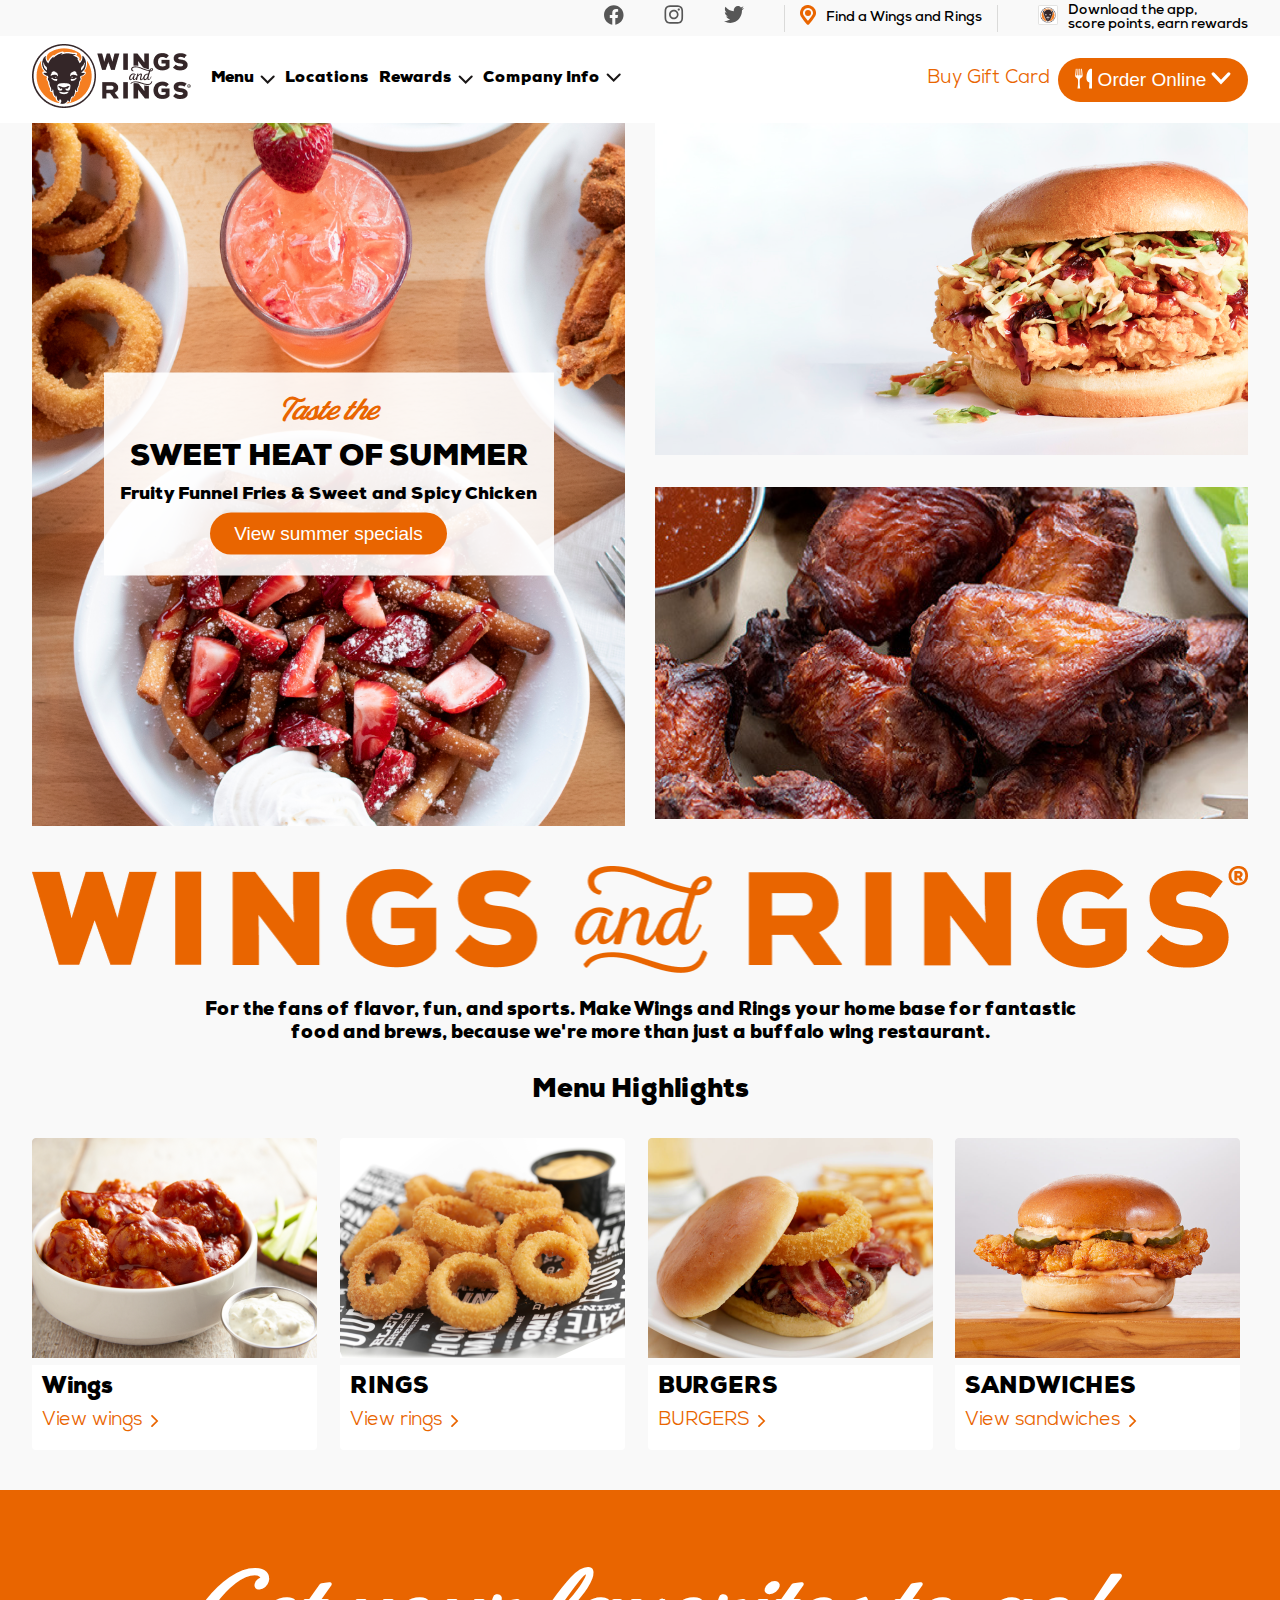
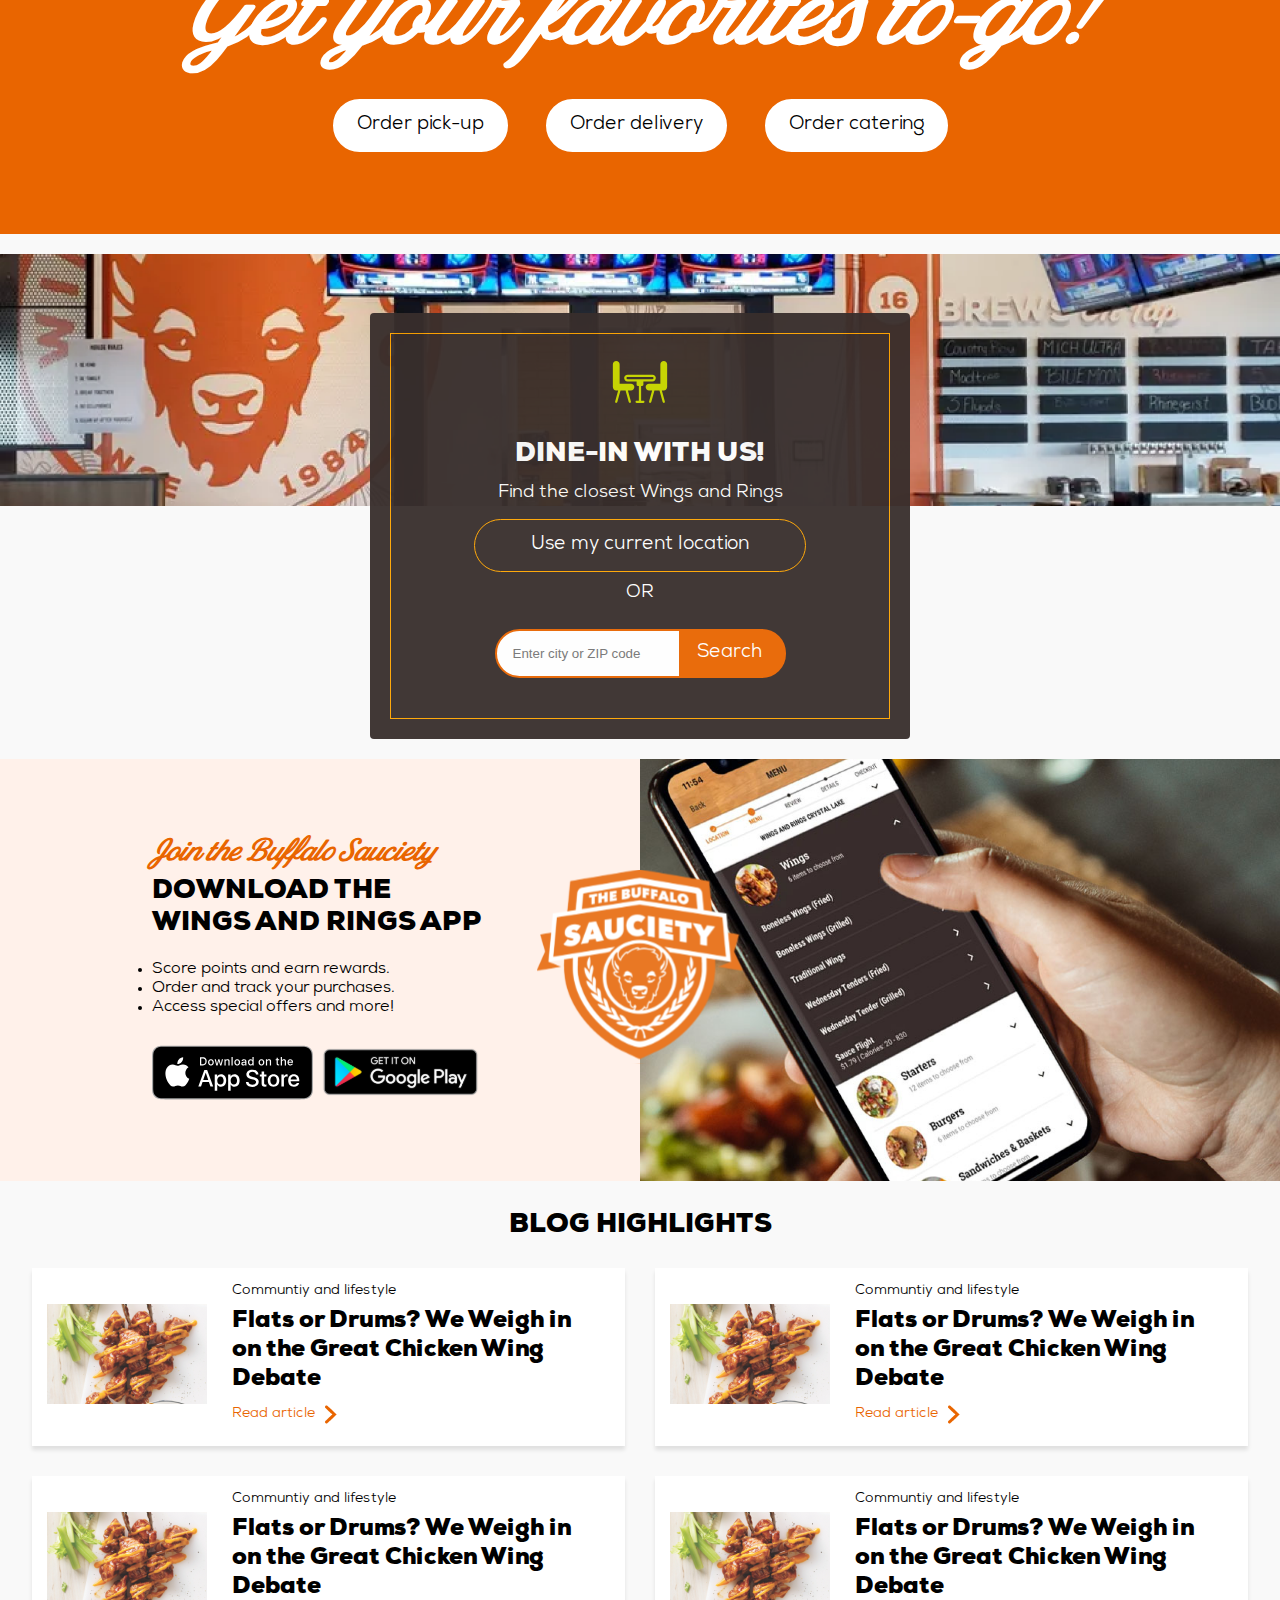
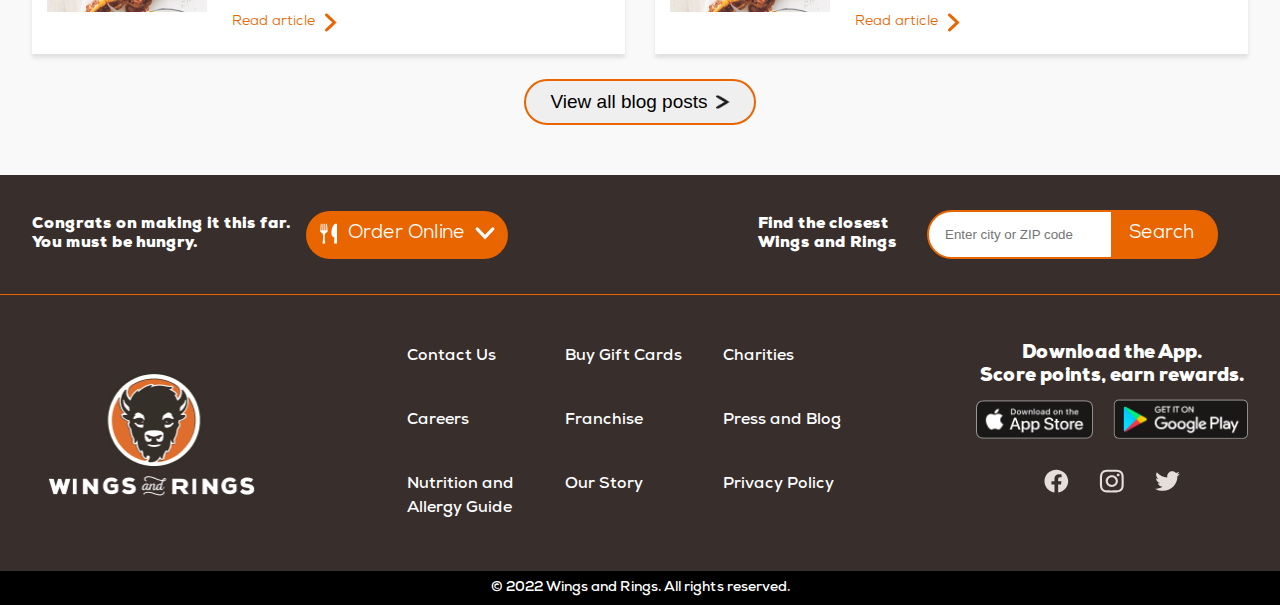
<file: index.html>
<!DOCTYPE html>
<html lang="en">
  <head>
    <meta charset="UTF-8" />
    <meta http-equiv="X-UA-Compatible" content="IE=edge" />
    <meta name="viewport" content="width=device-width, initial-scale=1.0" />

    <link rel="stylesheet" href="css/style.css" />
    <title>Wings and rings</title>
  </head>
  <body>
    <!-- ================section 1 start============== -->
    <section class="section-1">
      <!-- ================mini navbar start================= -->
      <header class="section-1-mini-bar">
        <div class="container">
          <div class="mini-navbar">
            <div class="social-icons">
              <img src="imgs/fb-icon.svg" alt="#" />
            </div>
            <div class="social-icons">
              <img src="imgs/insta-icon.svg" alt="" />
            </div>
            <div class="social-icons">
              <img src="imgs/twitetr-icon.svg" alt="" />
            </div>
            <div class="navbar-mini-location">
              <div class="location-icon">
                <img src="imgs/location-icon.svg" alt="" />
              </div>
              <p>Find a Wings and Rings</p>
            </div>
            <div class="mini-logo">
              <div class="app-logo">
                <img src="imgs/App-logo.png" alt="" />
              </div>
              <p>
                Download the app,<br />

                <span> score points, earn rewards</span>
              </p>
            </div>
            <h2>Buy Gift Card</h2>
          </div>
          <!-- ===============mini navbar end ====================== -->
        </div>
      </header>
      <!-- ========================main navbr start========== -->
      <nav class="main-navbar">
        <div class="container">
          <div class="main-navbar-inner">
            <img src="imgs/Menu.png" alt="" class="menu-bars" />
            <div class="main-navbar-left">
              <div class="main-logo">
                <img src="imgs/Logo.png" alt="" />
              </div>
              <div class="menu-items">
                <div class="downarrow-items">
                  <p>Menu</p>
                  <img src="imgs/downarrow.svg" alt="" />
                </div>
                <p>Locations</p>
                <div class="downarrow-items">
                  <p>Rewards</p>
                  <img src="imgs/downarrow.svg" alt="" />
                </div>
                <div class="downarrow-items">
                  <p>Company Info</p>
                  <div class="downarrow">
                    <img src="imgs/downarrow.svg" alt="" />
                  </div>
                </div>
              </div>
            </div>
            <div class="main-navbar-right">
              <p>Buy Gift Card</p>
              <button>
                <div class="fork-knife">
                  <img src="imgs/forkandknife.svg" alt="#" />
                </div>
                <h5>Order Online</h5>
                <div class="whitedropdown">
                  <img src="imgs/whitedropdown.svg" alt="" />
                </div>
              </button>
            </div>
          </div>
        </div>
      </nav>
      <!-- =========================main navbar end======================== -->

      <!-- ========================================hero section start========================================= -->
      <section class="hero-section">
        <div class="container">
          <div class="hero-section grid grid-cols-2">
            <div class="hero-1">
              <img class="main-img" src="imgs/hero1-homepage.png" alt="" />
              <div class="summer-special-box">
                <p>Taste the</p>
                <h2>SWEET HEAT OF SUMMER</h2>
                <h4>Fruity Funnel Fries & Sweet and Spicy Chicken</h4>
                <button>View summer specials</button>
              </div>
            </div>
            <div class="right-hero-sec">
              <div class="hero-2-homepage">
                <img src="imgs/hero2-homepage.png" alt="" />
              </div>

              <div class="hero2-homepage">
                <img src="imgs/hero3-homepage.png" alt="" />
              </div>
            </div>
          </div>
        </div>
      </section>

      <!-- ==============================hero section end============================================== -->
      <!-- ======================sec 3 (menu hightlights ) starts========================================================== -->
      <div class="menu-highight-outer-section">
        <div class="container">
          <div class="menu-highlight-inner">
            <div class="big-text">
              <img src="imgs/wingsandrings.png" alt="" />
            </div>
            <h5>
              For the fans of flavor, fun, and sports. Make Wings and Rings your
              home base for fantastic food and brews, because we're more than
              just a buffalo wing restaurant.
            </h5>
            <h3>Menu Highlights</h3>

            <!-- ==========cards start================= -->
            <div class="cards-parent grid grid-cols-4">
              <div class="card">
                <img src="imgs/brgrs-menu.png" alt="" />
                <div class="view-menu">
                  <h3>Wings</h3>
                  <div class="view-menu-list">
                    <p>View wings</p>
                    <img src="imgs/rightarrow.svg" alt="" />
                  </div>
                </div>
              </div>
              <div class="card">
                <img src="imgs/rings-card-desktop.png" alt="" />
                <div class="view-menu">
                  <h3>RINGS</h3>
                  <div class="view-menu-list">
                    <p>View rings</p>
                    <img src="imgs/rightarrow.svg" alt="" />
                  </div>
                </div>
              </div>
              <div class="card">
                <img src="imgs/burgers-card-desktop.png" alt="" />
                <div class="view-menu">
                  <h3>BURGERS</h3>
                  <div class="view-menu-list">
                    <p>BURGERS</p>
                    <img src="imgs/rightarrow.svg" alt="" />
                  </div>
                </div>
              </div>
              <div class="card">
                <img src="imgs/sandwiches-card-desktop.png" alt="" />
                <div class="view-menu">
                  <h3>SANDWICHES</h3>
                  <div class="view-menu-list">
                    <p>View sandwiches</p>
                    <img src="imgs/rightarrow.svg" alt="" />
                  </div>
                </div>
              </div>
            </div>
            <!-- ============================cards ends=================== -->
          </div>
        </div>
      </div>
      <!-- ============================================= sec 3 ends ===================================================== -->
      <!-- =================================sec 4 (orange background ) starts================================ -->
      <div class="orng-bg">
        <div class="container">
          <div class="section-4-inner">
            <h4>Get your favorites to-go!</h4>
            <div class="btns">
              <button>Order pick-up</button>
              <button>Order delivery</button>
              <button>Order catering</button>
            </div>
          </div>
        </div>
      </div>

      <!-- =================================sec 4 (orange background ) ends================================ -->
      <!-- ========================section 5 interior design start============================== -->
      <div class="rstrnt-interior">
        <img
          class="interior-main-img"
          src="imgs/restaurant-interior-homepage.png"
          alt=""
        />
        <div class="interior-front">
          <div class="interior-front-inner-parent">
            <img src="imgs/dinechairs.svg" alt="" />
            <h4>DINE-IN WITH US!</h4>
            <p>Find the closest Wings and Rings</p>
            <button>Use my current location</button>
            <p>OR</p>
            <div class="search-input">
              <input type="text" placeholder="Enter city or ZIP code" />
              <h2>Search</h2>
            </div>
          </div>
        </div>
      </div>

      <!-- ========================section 5 interior design end============================== -->

      <!-- ======================download app  start====================== -->
      <div class="dowmload-app grid grid-cols-2">
        <div class="download-section-container">
          <div class="download-section">
            <h3>Join the Buffalo Sauciety</h3>
            <h1>
              Download the<br />
              Wings and rings App
            </h1>
            <ul>
              <li>Score points <span> and </span>earn rewards.</li>
              <li><span> Order and track your purchases. </span></li>
              <li>Access special offers <span> and more!</span></li>
            </ul>
            <div class="playstore-icons">
              <img src="imgs/appstore.svg" alt="" />
              <img src="imgs/playstore.svg" alt="" />
            </div>
          </div>
        </div>

        <div class="download-cell-img">
          <img src="imgs/downloadapp-homepage-d-1920.png" alt="" />
        </div>
        <div class="badge">
          <img src="imgs/sauciety-badge.svg" alt="" />
        </div>
      </div>
      <!-- =========================download app ends ======================= -->

      <!-- /* ====================blog highlights start======================== */ -->
      <div class="blog-highlights">
        <div class="container">
          <div class="blog-highlights-inner">
            <h2>BLOG HIGHLIGHTS</h2>
            <div class="grid grid-cols-2 blog-section">
              <div class="community-lifestyle">
                <div class="blog-img">
                  <img src="imgs/blogsec.png" alt="" />
                </div>
                <div class="article">
                  <p>Communtiy and lifestyle</p>
                  <h5>
                    Flats or Drums? We Weigh in <br />
                    on the Great Chicken Wing <br />
                    Debate
                  </h5>
                  <div class="read-article">
                    <p>Read article</p>
                    <div class="orange-arrow">
                      <img src="imgs/orngerightarrow.png" alt="" />
                    </div>
                  </div>
                </div>
              </div>
              <div class="community-lifestyle">
                <div class="blog-img">
                  <img src="imgs/blogsec.png" alt="" />
                </div>
                <div class="article">
                  <p>Communtiy and lifestyle</p>
                  <h5>
                    Flats or Drums? We Weigh in <br />
                    on the Great Chicken Wing <br />
                    Debate
                  </h5>
                  <div class="read-article">
                    <p>Read article</p>
                    <div class="orange-arrow">
                      <img src="imgs/orngerightarrow.png" alt="" />
                    </div>
                  </div>
                </div>
              </div>
              <div class="community-lifestyle">
                <div class="blog-img">
                  <img src="imgs/blogsec.png" alt="" />
                </div>
                <div class="article">
                  <p>Communtiy and lifestyle</p>
                  <h5>
                    Flats or Drums? We Weigh in <br />
                    on the Great Chicken Wing <br />
                    Debate
                  </h5>
                  <div class="read-article">
                    <p>Read article</p>
                    <div class="orange-arrow">
                      <img src="imgs/orngerightarrow.png" alt="" />
                    </div>
                  </div>
                </div>
              </div>
              <div class="community-lifestyle">
                <div class="blog-img">
                  <img src="imgs/blogsec.png" alt="" />
                </div>
                <div class="article">
                  <p>Communtiy and lifestyle</p>
                  <h5>
                    Flats or Drums? We Weigh in <br />
                    on the Great Chicken Wing <br />
                    Debate
                  </h5>
                  <div class="read-article">
                    <p>Read article</p>
                    <div class="orange-arrow">
                      <img src="imgs/orngerightarrow.png" alt="" />
                    </div>
                  </div>
                </div>
              </div>
            </div>
            <button>
              <p>View all blog posts</p>
              <img src="imgs/blackrightarrow.png" alt="" />
            </button>
          </div>
        </div>
      </div>

      <!-- /* ====================blog highlights ends======================= */ -->

      <!-- =============================fooooter start========================= -->
      <footer class="footer">
        <div class="top-footer">
          <div class="container">
            <div class="inner-top-footer grid grid-cols-2">
              <div class="footer-left-sec">
                <h4>
                  Congrats on making it this far. <br />
                  You must be hungry.
                </h4>
                <button>
                  <div class="fork-knife">
                    <img src="imgs/forkandknife.svg" alt="#" />
                  </div>
                  <h5>Order Online</h5>
                  <div class="whitedropdown">
                    <img src="imgs/whitedropdown.svg" alt="" />
                  </div>
                </button>
              </div>
              <div class="footer-right-sec">
                <h2>
                  Find the closest <br />
                  Wings and Rings
                </h2>
                <div class="search-input">
                  <input type="text" placeholder="Enter city or ZIP code" />
                  <h2>Search</h2>
                </div>
              </div>
            </div>
          </div>
        </div>
        <div class="container">
          <div class="bottom-footer">
            <img src="imgs/footerlogo.png" alt="" class="logo" />
            <div class="about-section grid grid-cols-3">
              <p>Contact Us</p>
              <p>Buy Gift Cards</p>
              <p>Charities</p>
              <p>Careers</p>
              <p>Franchise</p>
              <p>Press and Blog</p>
              <p>
                Nutrition and <br />
                Allergy Guide
              </p>
              <p>Our Story</p>
              <p>Privacy Policy</p>
            </div>
            <div class="download-app">
              <h3>
                Download the App. <br />
                Score points, earn rewards.
              </h3>
              <div class="download-store">
                <img class="app-store" src="imgs/footerappstore.png" alt="" />
                <img class="play-store" src="imgs/footerplaystore.png" alt="" />
              </div>
              <div class="social-icons">
                <img src="imgs/footerfb.svg" alt="" />
                <img src="imgs/footerinsta.svg" alt="" />
                <img src="imgs/footertwitter.svg" alt="" />
              </div>
            </div>
          </div>
        </div>
      </footer>
      <!-- =========================foooooter ends -===================================== -->
      <div class="mini-footer">
        <p>© 2022 Wings and Rings. All rights reserved.</p>
      </div>
    </section>
  </body>
</html>
</file>
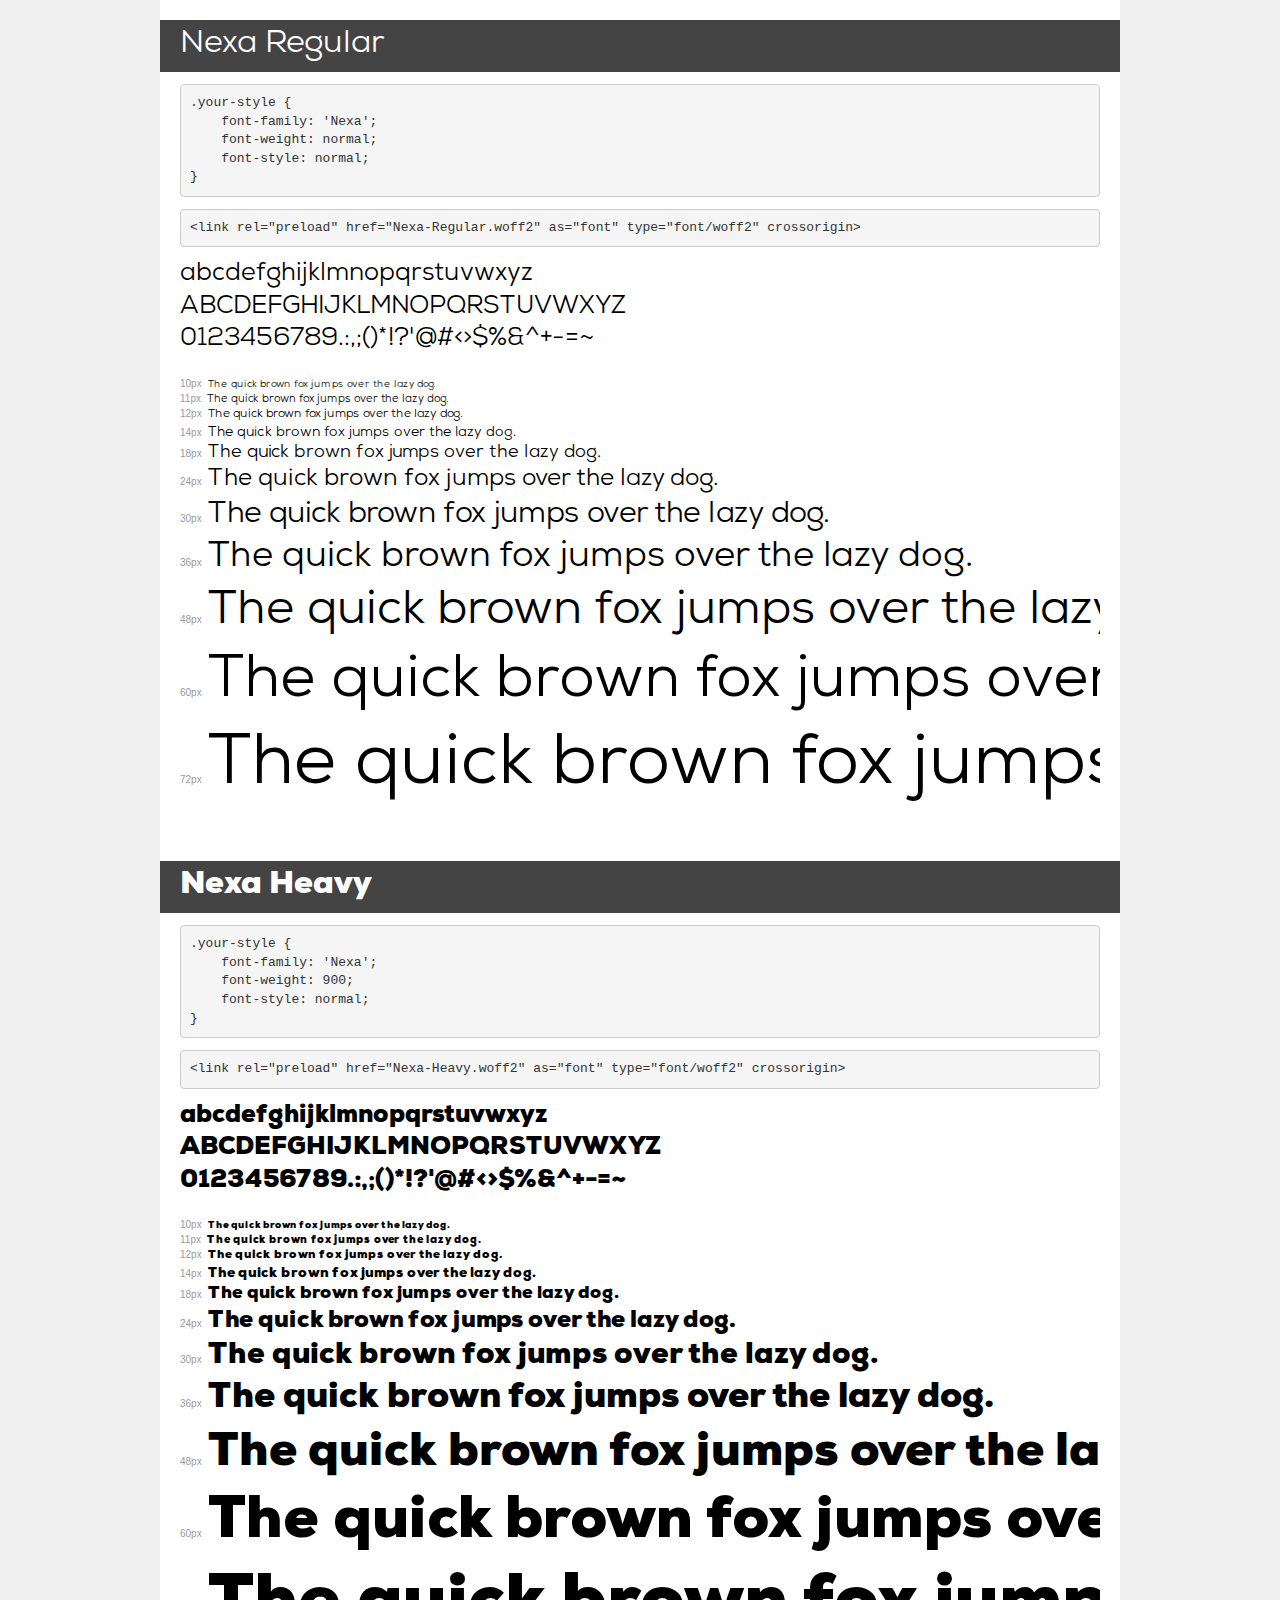
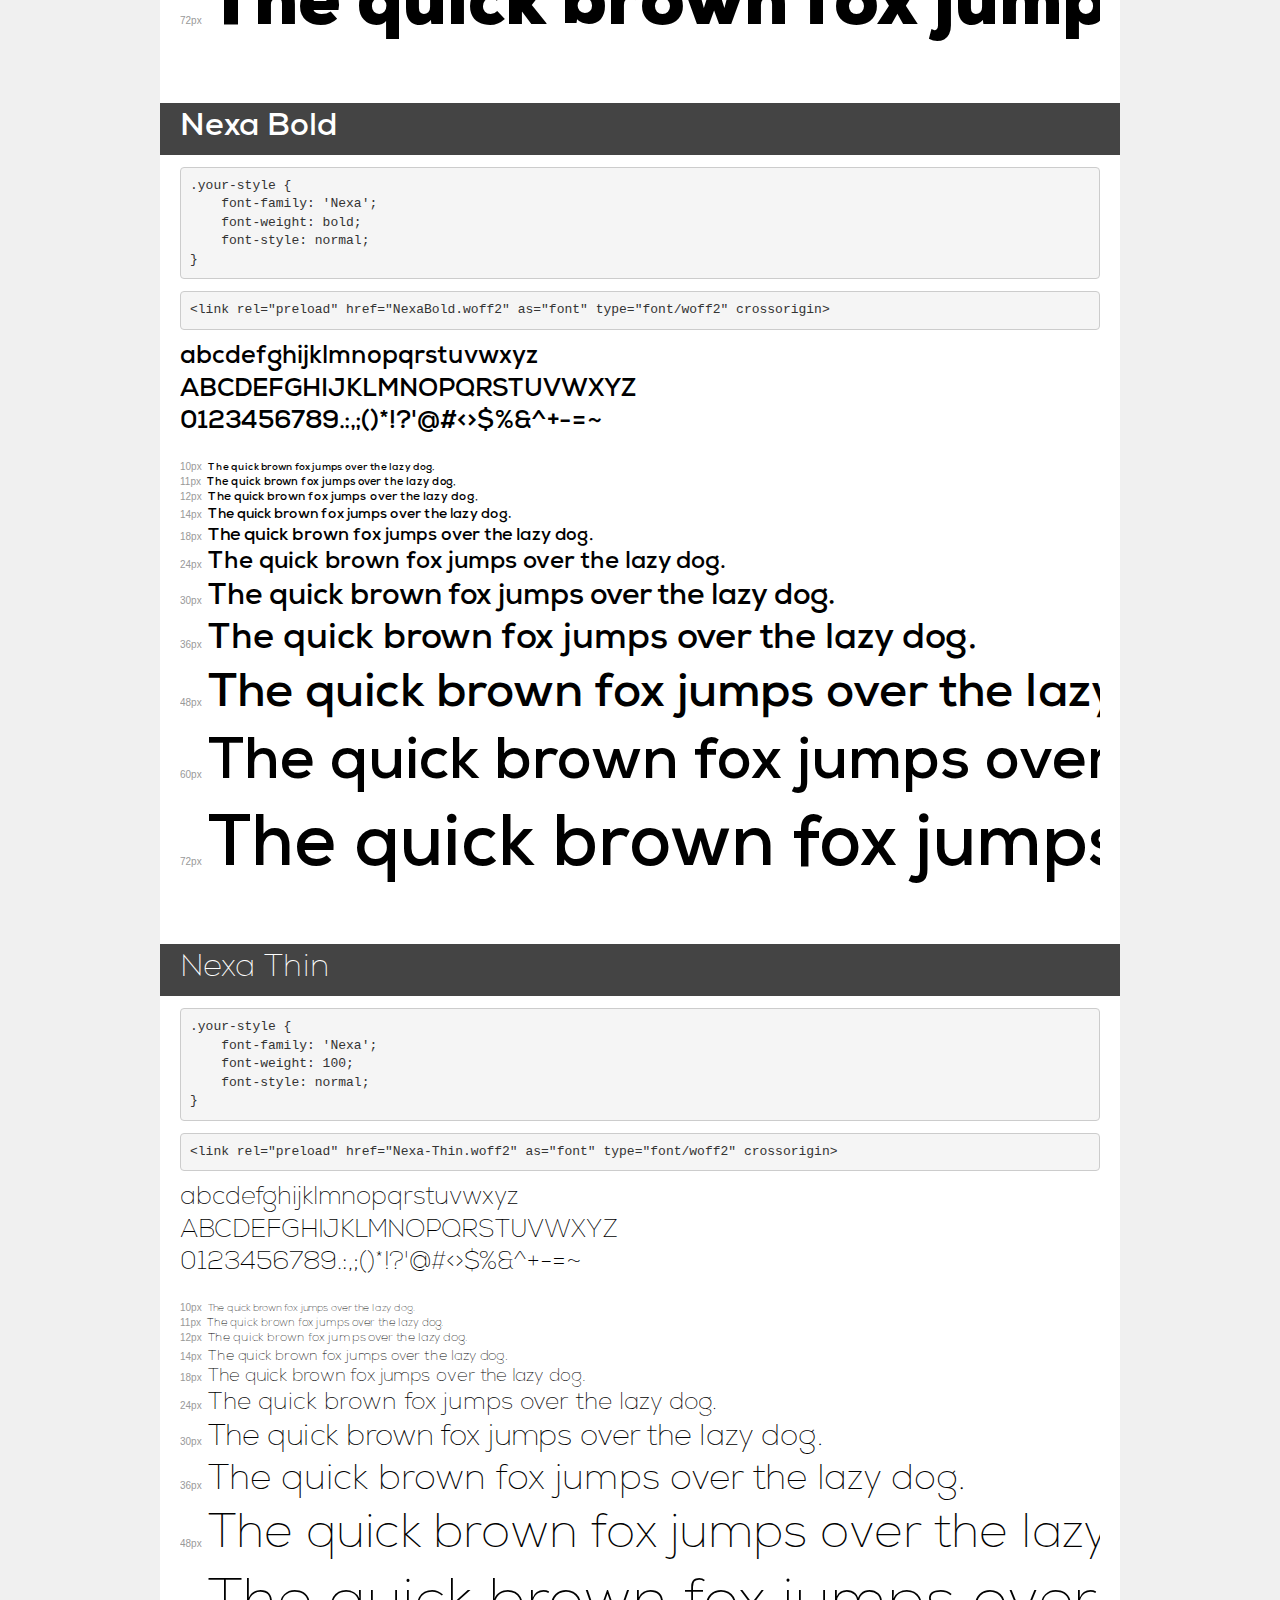
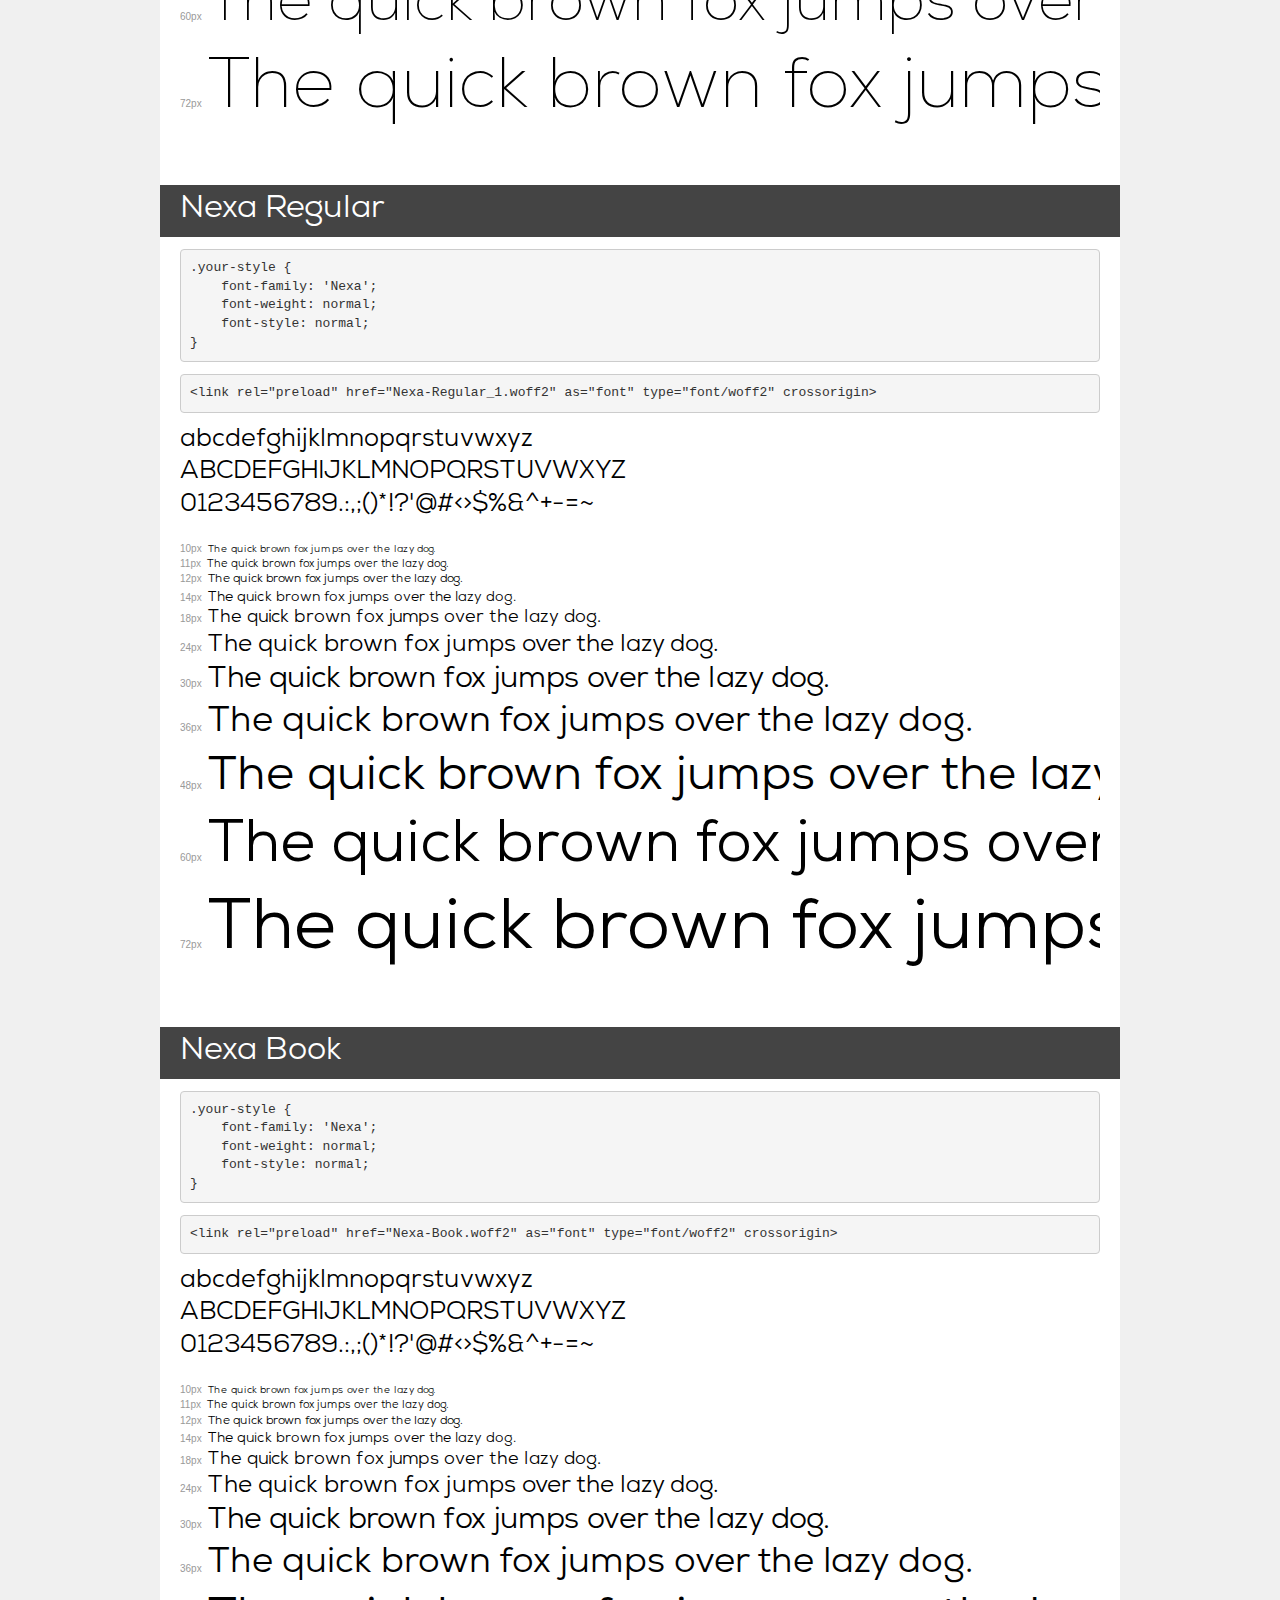
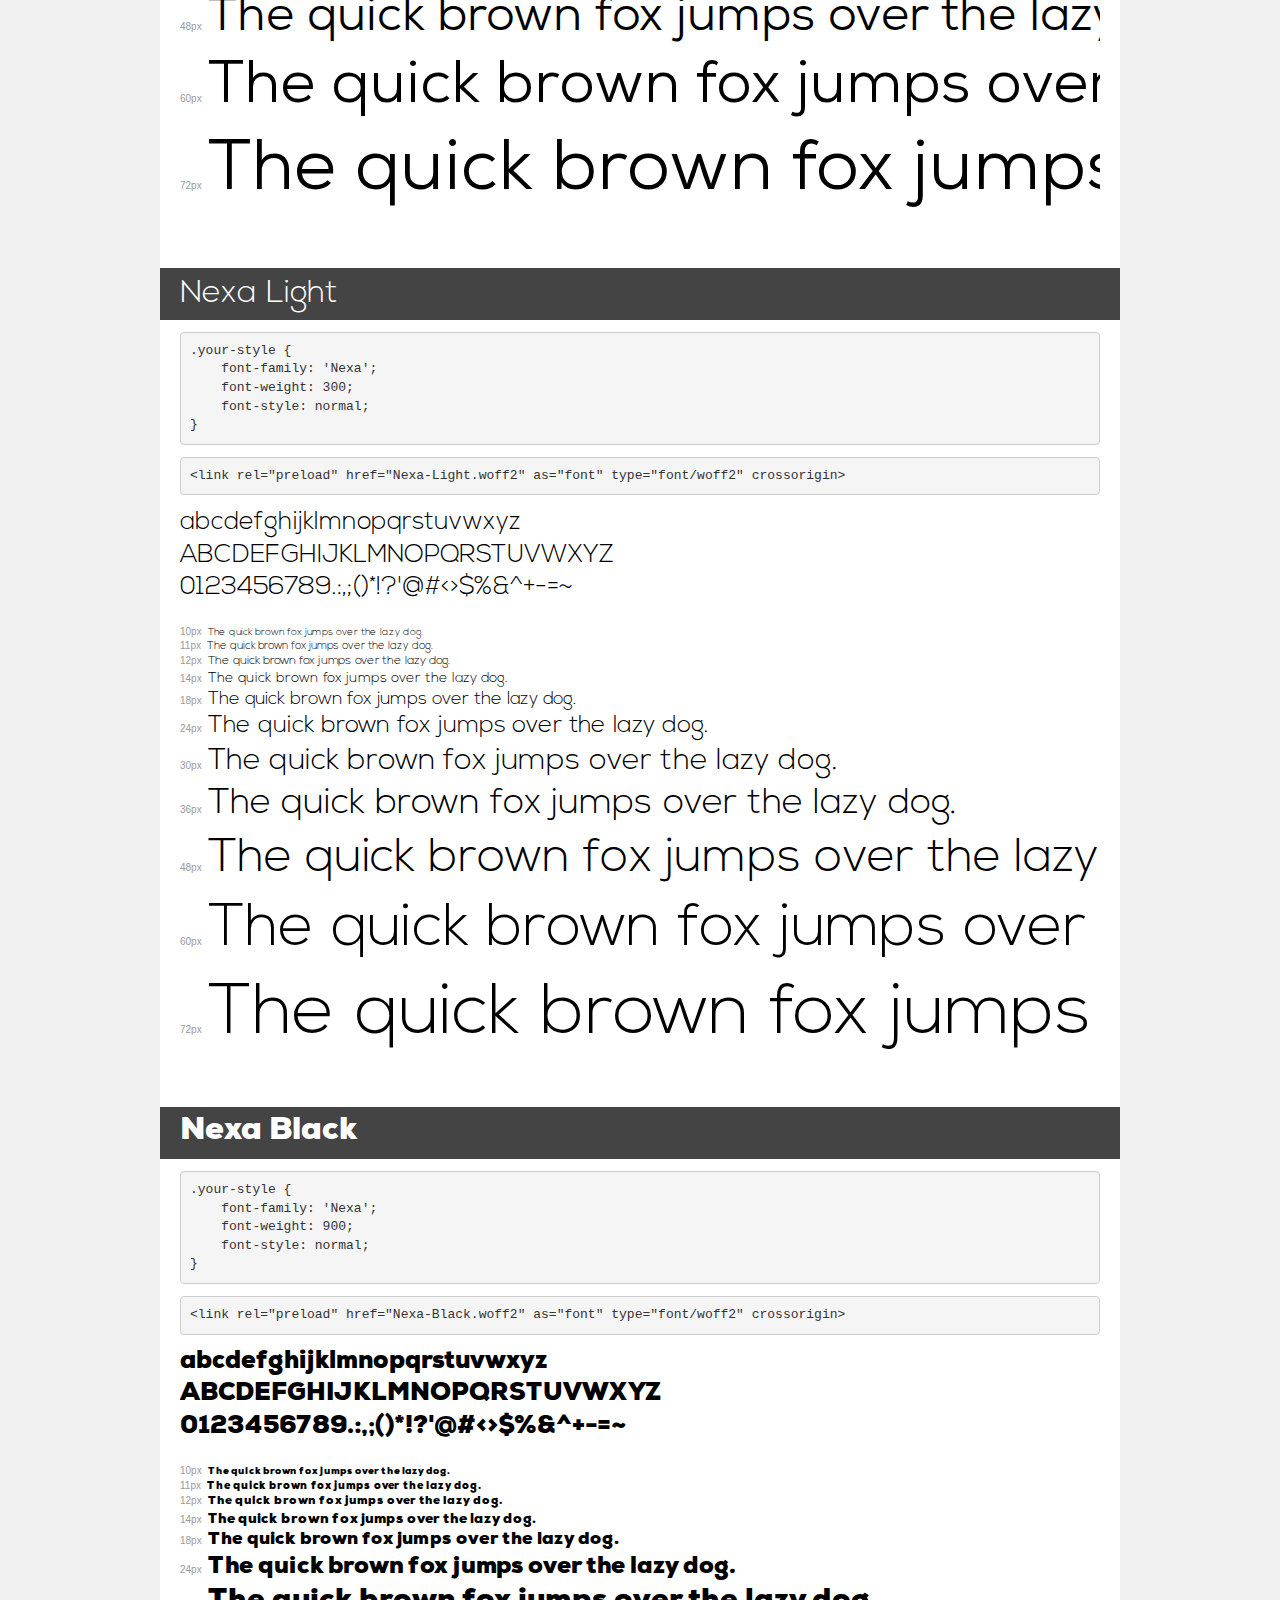
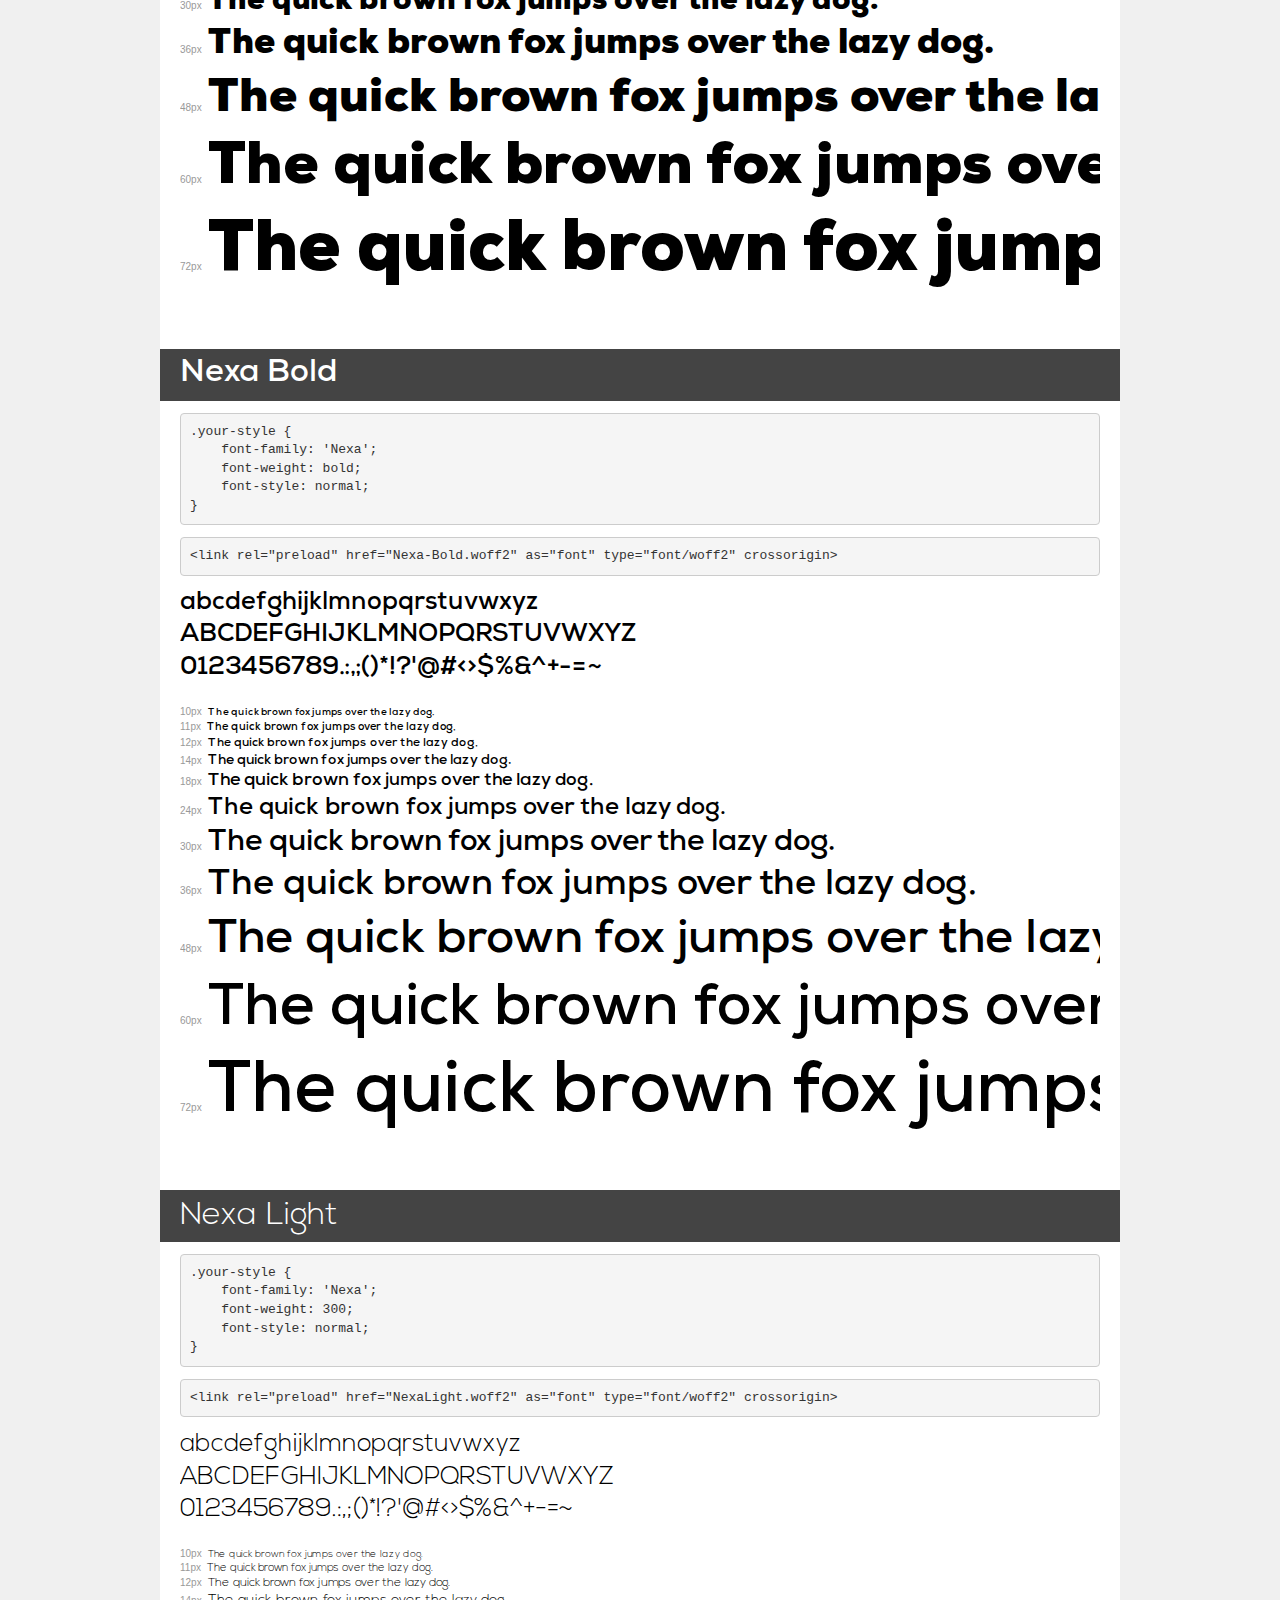
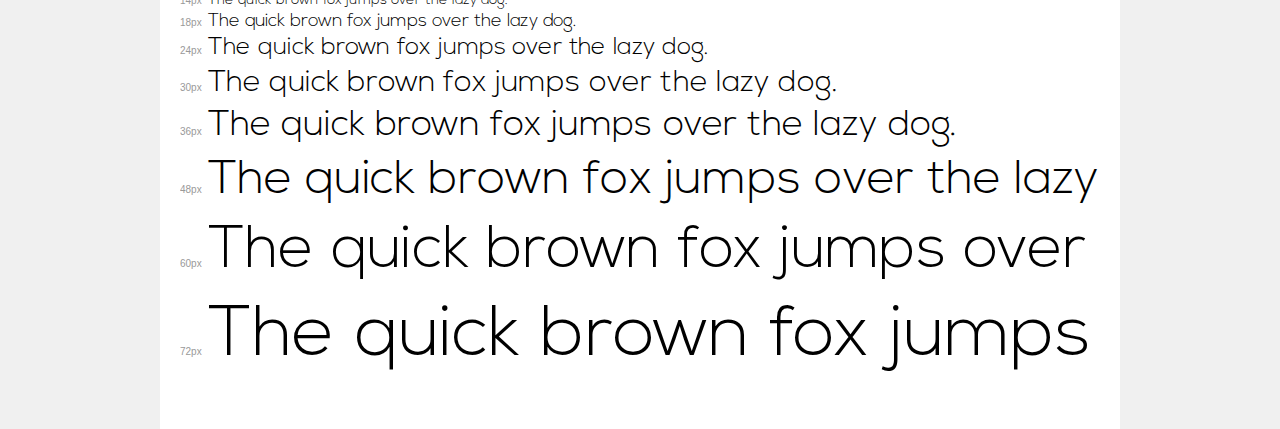
<file: fonts/nexa/demo.html>
<!DOCTYPE html>
<html lang="en">
<head>
    <meta charset="utf-8">
    <meta http-equiv="X-UA-Compatible" content="IE=edge">
    <meta name="viewport" content="width=device-width, initial-scale=1">
    <meta name="robots" content="noindex, noarchive">
    <meta name="format-detection" content="telephone=no">
    <title>Transfonter demo</title>
    <link href="stylesheet.css" rel="stylesheet">
    <style>
        /*
        http://meyerweb.com/eric/tools/css/reset/
        v2.0 | 20110126
        License: none (public domain)
        */
        html, body, div, span, applet, object, iframe,
        h1, h2, h3, h4, h5, h6, p, blockquote, pre,
        a, abbr, acronym, address, big, cite, code,
        del, dfn, em, img, ins, kbd, q, s, samp,
        small, strike, strong, sub, sup, tt, var,
        b, u, i, center,
        dl, dt, dd, ol, ul, li,
        fieldset, form, label, legend,
        table, caption, tbody, tfoot, thead, tr, th, td,
        article, aside, canvas, details, embed,
        figure, figcaption, footer, header, hgroup,
        menu, nav, output, ruby, section, summary,
        time, mark, audio, video {
            margin: 0;
            padding: 0;
            border: 0;
            font-size: 100%;
            font: inherit;
            vertical-align: baseline;
        }
        /* HTML5 display-role reset for older browsers */
        article, aside, details, figcaption, figure,
        footer, header, hgroup, menu, nav, section {
            display: block;
        }
        body {
            line-height: 1;
        }
        ol, ul {
            list-style: none;
        }
        blockquote, q {
            quotes: none;
        }
        blockquote:before, blockquote:after,
        q:before, q:after {
            content: '';
            content: none;
        }
        table {
            border-collapse: collapse;
            border-spacing: 0;
        }
        /* demo styles */
        body {
            background: #f0f0f0;
            color: #000;
        }
        .page {
            background: #fff;
            width: 920px;
            margin: 0 auto;
            padding: 20px 20px 0 20px;
            overflow: hidden;
        }
        .font-container {
            overflow-x: auto;
            overflow-y: hidden;
            margin-bottom: 40px;
            line-height: 1.3;
            white-space: nowrap;
            padding-bottom: 5px;
        }
        h1 {
            position: relative;
            background: #444;
            font-size: 32px;
            color: #fff;
            padding: 10px 20px;
            margin: 0 -20px 12px -20px;
        }
        .letters {
            font-size: 25px;
            margin-bottom: 20px;
        }
        .s10:before {
            content: '10px';
        }
        .s11:before {
            content: '11px';
        }
        .s12:before {
            content: '12px';
        }
        .s14:before {
            content: '14px';
        }
        .s18:before {
            content: '18px';
        }
        .s24:before {
            content: '24px';
        }
        .s30:before {
            content: '30px';
        }
        .s36:before {
            content: '36px';
        }
        .s48:before {
            content: '48px';
        }
        .s60:before {
            content: '60px';
        }
        .s72:before {
            content: '72px';
        }
        .s10:before, .s11:before, .s12:before, .s14:before,
        .s18:before, .s24:before, .s30:before, .s36:before,
        .s48:before, .s60:before, .s72:before {
            font-family: Arial, sans-serif;
            font-size: 10px;
            font-weight: normal;
            font-style: normal;
            color: #999;
            padding-right: 6px;
        }
        pre {
            display: block;
            padding: 9px;
            margin: 0 0 12px;
            font-family: Monaco, Menlo, Consolas, "Courier New", monospace;
            font-size: 13px;
            line-height: 1.428571429;
            color: #333;
            font-weight: normal;
            font-style: normal;
            background-color: #f5f5f5;
            border: 1px solid #ccc;
            overflow-x: auto;
            border-radius: 4px;
        }
        /* responsive */
        @media (max-width: 959px) {
            .page {
                width: auto;
                margin: 0;
            }
        }
    </style>
</head>
<body>
<div class="page">
    <div class="demo">
        <h1 style="font-family: 'Nexa'; font-weight: normal; font-style: normal;">Nexa Regular</h1>
        <pre title="Usage">.your-style {
    font-family: 'Nexa';
    font-weight: normal;
    font-style: normal;
}</pre>
        <pre title="Preload (optional)">
&lt;link rel=&quot;preload&quot; href=&quot;Nexa-Regular.woff2&quot; as=&quot;font&quot; type=&quot;font/woff2&quot; crossorigin&gt;</pre>
        <div class="font-container" style="font-family: 'Nexa'; font-weight: normal; font-style: normal;">
            <p class="letters">
                abcdefghijklmnopqrstuvwxyz<br>
ABCDEFGHIJKLMNOPQRSTUVWXYZ<br>
                0123456789.:,;()*!?'@#&lt;&gt;$%&^+-=~
            </p>
            <p class="s10" style="font-size: 10px;">The quick brown fox jumps over the lazy dog.</p>
            <p class="s11" style="font-size: 11px;">The quick brown fox jumps over the lazy dog.</p>
            <p class="s12" style="font-size: 12px;">The quick brown fox jumps over the lazy dog.</p>
            <p class="s14" style="font-size: 14px;">The quick brown fox jumps over the lazy dog.</p>
            <p class="s18" style="font-size: 18px;">The quick brown fox jumps over the lazy dog.</p>
            <p class="s24" style="font-size: 24px;">The quick brown fox jumps over the lazy dog.</p>
            <p class="s30" style="font-size: 30px;">The quick brown fox jumps over the lazy dog.</p>
            <p class="s36" style="font-size: 36px;">The quick brown fox jumps over the lazy dog.</p>
            <p class="s48" style="font-size: 48px;">The quick brown fox jumps over the lazy dog.</p>
            <p class="s60" style="font-size: 60px;">The quick brown fox jumps over the lazy dog.</p>
            <p class="s72" style="font-size: 72px;">The quick brown fox jumps over the lazy dog.</p>
        </div>
    </div>

    <div class="demo">
        <h1 style="font-family: 'Nexa'; font-weight: 900; font-style: normal;">Nexa Heavy</h1>
        <pre title="Usage">.your-style {
    font-family: 'Nexa';
    font-weight: 900;
    font-style: normal;
}</pre>
        <pre title="Preload (optional)">
&lt;link rel=&quot;preload&quot; href=&quot;Nexa-Heavy.woff2&quot; as=&quot;font&quot; type=&quot;font/woff2&quot; crossorigin&gt;</pre>
        <div class="font-container" style="font-family: 'Nexa'; font-weight: 900; font-style: normal;">
            <p class="letters">
                abcdefghijklmnopqrstuvwxyz<br>
ABCDEFGHIJKLMNOPQRSTUVWXYZ<br>
                0123456789.:,;()*!?'@#&lt;&gt;$%&^+-=~
            </p>
            <p class="s10" style="font-size: 10px;">The quick brown fox jumps over the lazy dog.</p>
            <p class="s11" style="font-size: 11px;">The quick brown fox jumps over the lazy dog.</p>
            <p class="s12" style="font-size: 12px;">The quick brown fox jumps over the lazy dog.</p>
            <p class="s14" style="font-size: 14px;">The quick brown fox jumps over the lazy dog.</p>
            <p class="s18" style="font-size: 18px;">The quick brown fox jumps over the lazy dog.</p>
            <p class="s24" style="font-size: 24px;">The quick brown fox jumps over the lazy dog.</p>
            <p class="s30" style="font-size: 30px;">The quick brown fox jumps over the lazy dog.</p>
            <p class="s36" style="font-size: 36px;">The quick brown fox jumps over the lazy dog.</p>
            <p class="s48" style="font-size: 48px;">The quick brown fox jumps over the lazy dog.</p>
            <p class="s60" style="font-size: 60px;">The quick brown fox jumps over the lazy dog.</p>
            <p class="s72" style="font-size: 72px;">The quick brown fox jumps over the lazy dog.</p>
        </div>
    </div>

    <div class="demo">
        <h1 style="font-family: 'Nexa'; font-weight: bold; font-style: normal;">Nexa Bold</h1>
        <pre title="Usage">.your-style {
    font-family: 'Nexa';
    font-weight: bold;
    font-style: normal;
}</pre>
        <pre title="Preload (optional)">
&lt;link rel=&quot;preload&quot; href=&quot;NexaBold.woff2&quot; as=&quot;font&quot; type=&quot;font/woff2&quot; crossorigin&gt;</pre>
        <div class="font-container" style="font-family: 'Nexa'; font-weight: bold; font-style: normal;">
            <p class="letters">
                abcdefghijklmnopqrstuvwxyz<br>
ABCDEFGHIJKLMNOPQRSTUVWXYZ<br>
                0123456789.:,;()*!?'@#&lt;&gt;$%&^+-=~
            </p>
            <p class="s10" style="font-size: 10px;">The quick brown fox jumps over the lazy dog.</p>
            <p class="s11" style="font-size: 11px;">The quick brown fox jumps over the lazy dog.</p>
            <p class="s12" style="font-size: 12px;">The quick brown fox jumps over the lazy dog.</p>
            <p class="s14" style="font-size: 14px;">The quick brown fox jumps over the lazy dog.</p>
            <p class="s18" style="font-size: 18px;">The quick brown fox jumps over the lazy dog.</p>
            <p class="s24" style="font-size: 24px;">The quick brown fox jumps over the lazy dog.</p>
            <p class="s30" style="font-size: 30px;">The quick brown fox jumps over the lazy dog.</p>
            <p class="s36" style="font-size: 36px;">The quick brown fox jumps over the lazy dog.</p>
            <p class="s48" style="font-size: 48px;">The quick brown fox jumps over the lazy dog.</p>
            <p class="s60" style="font-size: 60px;">The quick brown fox jumps over the lazy dog.</p>
            <p class="s72" style="font-size: 72px;">The quick brown fox jumps over the lazy dog.</p>
        </div>
    </div>

    <div class="demo">
        <h1 style="font-family: 'Nexa'; font-weight: 100; font-style: normal;">Nexa Thin</h1>
        <pre title="Usage">.your-style {
    font-family: 'Nexa';
    font-weight: 100;
    font-style: normal;
}</pre>
        <pre title="Preload (optional)">
&lt;link rel=&quot;preload&quot; href=&quot;Nexa-Thin.woff2&quot; as=&quot;font&quot; type=&quot;font/woff2&quot; crossorigin&gt;</pre>
        <div class="font-container" style="font-family: 'Nexa'; font-weight: 100; font-style: normal;">
            <p class="letters">
                abcdefghijklmnopqrstuvwxyz<br>
ABCDEFGHIJKLMNOPQRSTUVWXYZ<br>
                0123456789.:,;()*!?'@#&lt;&gt;$%&^+-=~
            </p>
            <p class="s10" style="font-size: 10px;">The quick brown fox jumps over the lazy dog.</p>
            <p class="s11" style="font-size: 11px;">The quick brown fox jumps over the lazy dog.</p>
            <p class="s12" style="font-size: 12px;">The quick brown fox jumps over the lazy dog.</p>
            <p class="s14" style="font-size: 14px;">The quick brown fox jumps over the lazy dog.</p>
            <p class="s18" style="font-size: 18px;">The quick brown fox jumps over the lazy dog.</p>
            <p class="s24" style="font-size: 24px;">The quick brown fox jumps over the lazy dog.</p>
            <p class="s30" style="font-size: 30px;">The quick brown fox jumps over the lazy dog.</p>
            <p class="s36" style="font-size: 36px;">The quick brown fox jumps over the lazy dog.</p>
            <p class="s48" style="font-size: 48px;">The quick brown fox jumps over the lazy dog.</p>
            <p class="s60" style="font-size: 60px;">The quick brown fox jumps over the lazy dog.</p>
            <p class="s72" style="font-size: 72px;">The quick brown fox jumps over the lazy dog.</p>
        </div>
    </div>

    <div class="demo">
        <h1 style="font-family: 'Nexa'; font-weight: normal; font-style: normal;">Nexa Regular</h1>
        <pre title="Usage">.your-style {
    font-family: 'Nexa';
    font-weight: normal;
    font-style: normal;
}</pre>
        <pre title="Preload (optional)">
&lt;link rel=&quot;preload&quot; href=&quot;Nexa-Regular_1.woff2&quot; as=&quot;font&quot; type=&quot;font/woff2&quot; crossorigin&gt;</pre>
        <div class="font-container" style="font-family: 'Nexa'; font-weight: normal; font-style: normal;">
            <p class="letters">
                abcdefghijklmnopqrstuvwxyz<br>
ABCDEFGHIJKLMNOPQRSTUVWXYZ<br>
                0123456789.:,;()*!?'@#&lt;&gt;$%&^+-=~
            </p>
            <p class="s10" style="font-size: 10px;">The quick brown fox jumps over the lazy dog.</p>
            <p class="s11" style="font-size: 11px;">The quick brown fox jumps over the lazy dog.</p>
            <p class="s12" style="font-size: 12px;">The quick brown fox jumps over the lazy dog.</p>
            <p class="s14" style="font-size: 14px;">The quick brown fox jumps over the lazy dog.</p>
            <p class="s18" style="font-size: 18px;">The quick brown fox jumps over the lazy dog.</p>
            <p class="s24" style="font-size: 24px;">The quick brown fox jumps over the lazy dog.</p>
            <p class="s30" style="font-size: 30px;">The quick brown fox jumps over the lazy dog.</p>
            <p class="s36" style="font-size: 36px;">The quick brown fox jumps over the lazy dog.</p>
            <p class="s48" style="font-size: 48px;">The quick brown fox jumps over the lazy dog.</p>
            <p class="s60" style="font-size: 60px;">The quick brown fox jumps over the lazy dog.</p>
            <p class="s72" style="font-size: 72px;">The quick brown fox jumps over the lazy dog.</p>
        </div>
    </div>

    <div class="demo">
        <h1 style="font-family: 'Nexa'; font-weight: normal; font-style: normal;">Nexa Book</h1>
        <pre title="Usage">.your-style {
    font-family: 'Nexa';
    font-weight: normal;
    font-style: normal;
}</pre>
        <pre title="Preload (optional)">
&lt;link rel=&quot;preload&quot; href=&quot;Nexa-Book.woff2&quot; as=&quot;font&quot; type=&quot;font/woff2&quot; crossorigin&gt;</pre>
        <div class="font-container" style="font-family: 'Nexa'; font-weight: normal; font-style: normal;">
            <p class="letters">
                abcdefghijklmnopqrstuvwxyz<br>
ABCDEFGHIJKLMNOPQRSTUVWXYZ<br>
                0123456789.:,;()*!?'@#&lt;&gt;$%&^+-=~
            </p>
            <p class="s10" style="font-size: 10px;">The quick brown fox jumps over the lazy dog.</p>
            <p class="s11" style="font-size: 11px;">The quick brown fox jumps over the lazy dog.</p>
            <p class="s12" style="font-size: 12px;">The quick brown fox jumps over the lazy dog.</p>
            <p class="s14" style="font-size: 14px;">The quick brown fox jumps over the lazy dog.</p>
            <p class="s18" style="font-size: 18px;">The quick brown fox jumps over the lazy dog.</p>
            <p class="s24" style="font-size: 24px;">The quick brown fox jumps over the lazy dog.</p>
            <p class="s30" style="font-size: 30px;">The quick brown fox jumps over the lazy dog.</p>
            <p class="s36" style="font-size: 36px;">The quick brown fox jumps over the lazy dog.</p>
            <p class="s48" style="font-size: 48px;">The quick brown fox jumps over the lazy dog.</p>
            <p class="s60" style="font-size: 60px;">The quick brown fox jumps over the lazy dog.</p>
            <p class="s72" style="font-size: 72px;">The quick brown fox jumps over the lazy dog.</p>
        </div>
    </div>

    <div class="demo">
        <h1 style="font-family: 'Nexa'; font-weight: 300; font-style: normal;">Nexa Light</h1>
        <pre title="Usage">.your-style {
    font-family: 'Nexa';
    font-weight: 300;
    font-style: normal;
}</pre>
        <pre title="Preload (optional)">
&lt;link rel=&quot;preload&quot; href=&quot;Nexa-Light.woff2&quot; as=&quot;font&quot; type=&quot;font/woff2&quot; crossorigin&gt;</pre>
        <div class="font-container" style="font-family: 'Nexa'; font-weight: 300; font-style: normal;">
            <p class="letters">
                abcdefghijklmnopqrstuvwxyz<br>
ABCDEFGHIJKLMNOPQRSTUVWXYZ<br>
                0123456789.:,;()*!?'@#&lt;&gt;$%&^+-=~
            </p>
            <p class="s10" style="font-size: 10px;">The quick brown fox jumps over the lazy dog.</p>
            <p class="s11" style="font-size: 11px;">The quick brown fox jumps over the lazy dog.</p>
            <p class="s12" style="font-size: 12px;">The quick brown fox jumps over the lazy dog.</p>
            <p class="s14" style="font-size: 14px;">The quick brown fox jumps over the lazy dog.</p>
            <p class="s18" style="font-size: 18px;">The quick brown fox jumps over the lazy dog.</p>
            <p class="s24" style="font-size: 24px;">The quick brown fox jumps over the lazy dog.</p>
            <p class="s30" style="font-size: 30px;">The quick brown fox jumps over the lazy dog.</p>
            <p class="s36" style="font-size: 36px;">The quick brown fox jumps over the lazy dog.</p>
            <p class="s48" style="font-size: 48px;">The quick brown fox jumps over the lazy dog.</p>
            <p class="s60" style="font-size: 60px;">The quick brown fox jumps over the lazy dog.</p>
            <p class="s72" style="font-size: 72px;">The quick brown fox jumps over the lazy dog.</p>
        </div>
    </div>

    <div class="demo">
        <h1 style="font-family: 'Nexa'; font-weight: 900; font-style: normal;">Nexa Black</h1>
        <pre title="Usage">.your-style {
    font-family: 'Nexa';
    font-weight: 900;
    font-style: normal;
}</pre>
        <pre title="Preload (optional)">
&lt;link rel=&quot;preload&quot; href=&quot;Nexa-Black.woff2&quot; as=&quot;font&quot; type=&quot;font/woff2&quot; crossorigin&gt;</pre>
        <div class="font-container" style="font-family: 'Nexa'; font-weight: 900; font-style: normal;">
            <p class="letters">
                abcdefghijklmnopqrstuvwxyz<br>
ABCDEFGHIJKLMNOPQRSTUVWXYZ<br>
                0123456789.:,;()*!?'@#&lt;&gt;$%&^+-=~
            </p>
            <p class="s10" style="font-size: 10px;">The quick brown fox jumps over the lazy dog.</p>
            <p class="s11" style="font-size: 11px;">The quick brown fox jumps over the lazy dog.</p>
            <p class="s12" style="font-size: 12px;">The quick brown fox jumps over the lazy dog.</p>
            <p class="s14" style="font-size: 14px;">The quick brown fox jumps over the lazy dog.</p>
            <p class="s18" style="font-size: 18px;">The quick brown fox jumps over the lazy dog.</p>
            <p class="s24" style="font-size: 24px;">The quick brown fox jumps over the lazy dog.</p>
            <p class="s30" style="font-size: 30px;">The quick brown fox jumps over the lazy dog.</p>
            <p class="s36" style="font-size: 36px;">The quick brown fox jumps over the lazy dog.</p>
            <p class="s48" style="font-size: 48px;">The quick brown fox jumps over the lazy dog.</p>
            <p class="s60" style="font-size: 60px;">The quick brown fox jumps over the lazy dog.</p>
            <p class="s72" style="font-size: 72px;">The quick brown fox jumps over the lazy dog.</p>
        </div>
    </div>

    <div class="demo">
        <h1 style="font-family: 'Nexa'; font-weight: bold; font-style: normal;">Nexa Bold</h1>
        <pre title="Usage">.your-style {
    font-family: 'Nexa';
    font-weight: bold;
    font-style: normal;
}</pre>
        <pre title="Preload (optional)">
&lt;link rel=&quot;preload&quot; href=&quot;Nexa-Bold.woff2&quot; as=&quot;font&quot; type=&quot;font/woff2&quot; crossorigin&gt;</pre>
        <div class="font-container" style="font-family: 'Nexa'; font-weight: bold; font-style: normal;">
            <p class="letters">
                abcdefghijklmnopqrstuvwxyz<br>
ABCDEFGHIJKLMNOPQRSTUVWXYZ<br>
                0123456789.:,;()*!?'@#&lt;&gt;$%&^+-=~
            </p>
            <p class="s10" style="font-size: 10px;">The quick brown fox jumps over the lazy dog.</p>
            <p class="s11" style="font-size: 11px;">The quick brown fox jumps over the lazy dog.</p>
            <p class="s12" style="font-size: 12px;">The quick brown fox jumps over the lazy dog.</p>
            <p class="s14" style="font-size: 14px;">The quick brown fox jumps over the lazy dog.</p>
            <p class="s18" style="font-size: 18px;">The quick brown fox jumps over the lazy dog.</p>
            <p class="s24" style="font-size: 24px;">The quick brown fox jumps over the lazy dog.</p>
            <p class="s30" style="font-size: 30px;">The quick brown fox jumps over the lazy dog.</p>
            <p class="s36" style="font-size: 36px;">The quick brown fox jumps over the lazy dog.</p>
            <p class="s48" style="font-size: 48px;">The quick brown fox jumps over the lazy dog.</p>
            <p class="s60" style="font-size: 60px;">The quick brown fox jumps over the lazy dog.</p>
            <p class="s72" style="font-size: 72px;">The quick brown fox jumps over the lazy dog.</p>
        </div>
    </div>

    <div class="demo">
        <h1 style="font-family: 'Nexa'; font-weight: 300; font-style: normal;">Nexa Light</h1>
        <pre title="Usage">.your-style {
    font-family: 'Nexa';
    font-weight: 300;
    font-style: normal;
}</pre>
        <pre title="Preload (optional)">
&lt;link rel=&quot;preload&quot; href=&quot;NexaLight.woff2&quot; as=&quot;font&quot; type=&quot;font/woff2&quot; crossorigin&gt;</pre>
        <div class="font-container" style="font-family: 'Nexa'; font-weight: 300; font-style: normal;">
            <p class="letters">
                abcdefghijklmnopqrstuvwxyz<br>
ABCDEFGHIJKLMNOPQRSTUVWXYZ<br>
                0123456789.:,;()*!?'@#&lt;&gt;$%&^+-=~
            </p>
            <p class="s10" style="font-size: 10px;">The quick brown fox jumps over the lazy dog.</p>
            <p class="s11" style="font-size: 11px;">The quick brown fox jumps over the lazy dog.</p>
            <p class="s12" style="font-size: 12px;">The quick brown fox jumps over the lazy dog.</p>
            <p class="s14" style="font-size: 14px;">The quick brown fox jumps over the lazy dog.</p>
            <p class="s18" style="font-size: 18px;">The quick brown fox jumps over the lazy dog.</p>
            <p class="s24" style="font-size: 24px;">The quick brown fox jumps over the lazy dog.</p>
            <p class="s30" style="font-size: 30px;">The quick brown fox jumps over the lazy dog.</p>
            <p class="s36" style="font-size: 36px;">The quick brown fox jumps over the lazy dog.</p>
            <p class="s48" style="font-size: 48px;">The quick brown fox jumps over the lazy dog.</p>
            <p class="s60" style="font-size: 60px;">The quick brown fox jumps over the lazy dog.</p>
            <p class="s72" style="font-size: 72px;">The quick brown fox jumps over the lazy dog.</p>
        </div>
    </div>

</div>
</body>
</html>
</file>
<file: css/style.css>
/* ==========================grid------------------------------- */
/* grid system */

.grid {
  display: grid;
}
.grid-cols-1 {
  grid-template-columns: repeat(1, minmax(0, 1fr));
}
.grid-cols-2 {
  grid-template-columns: repeat(2, minmax(0, 1fr));
}
.grid-cols-3 {
  grid-template-columns: repeat(3, minmax(0, 1fr));
}
.grid-cols-4 {
  grid-template-columns: repeat(4, minmax(0, 1fr));
}
.grid-cols-10 {
  grid-template-columns: repeat(10, minmax(0, 1fr));
}
.grid-cols-12 {
  grid-template-columns: repeat(12, minmax(0, 1fr));
}

.col-span-2 {
  grid-column: span 2 / span 2;
}
.row-span-2 {
  grid-row: span 2 / span 2;
}
.col-span-3 {
  grid-column: span 3 / span 3;
}
.col-span-4 {
  grid-column: span 4 / span 4;
}
.col-span-6 {
  grid-column: span 6 / span 6;
}
.col-span-9 {
  grid-column: span 9 / span 9;
}

/* tab and higher */

@media (min-width: 768px) {
  .grid-cols-md-1 {
    grid-template-columns: repeat(1, minmax(0, 1fr));
  }
  .grid-cols-md-2 {
    grid-template-columns: repeat(2, minmax(0, 1fr));
  }
  .grid-cols-md-3 {
    grid-template-columns: repeat(3, minmax(0, 1fr));
  }
  .grid-cols-md-4 {
    grid-template-columns: repeat(4, minmax(0, 1fr));
  }
  .grid-cols-md-10 {
    grid-template-columns: repeat(10, minmax(0, 1fr));
  }
  .grid-cols-md-12 {
    grid-template-columns: repeat(12, minmax(0, 1fr));
  }
}

@media (min-width: 992px) {
  .grid-cols-lg-1 {
    grid-template-columns: repeat(1, minmax(0, 1fr));
  }
  .grid-cols-lg-2 {
    grid-template-columns: repeat(2, minmax(0, 1fr));
  }
  .grid-cols-lg-3 {
    grid-template-columns: repeat(3, minmax(0, 1fr));
  }
  .grid-cols-lg-4 {
    grid-template-columns: repeat(4, minmax(0, 1fr));
  }
  .grid-cols-lg-10 {
    grid-template-columns: repeat(10, minmax(0, 1fr));
  }
  .grid-cols-lg-12 {
    grid-template-columns: repeat(12, minmax(0, 1fr));
  }
}
/* -----------------------------grid end --------------------------- */

@font-face {
  font-family: "Nexa";
  src: url("../fonts/nexa/Nexa-Regular.eot");
  src: url("../fonts/nexa/Nexa-Regular.eot?#iefix") format("embedded-opentype"),
    url("../fonts/nexa/Nexa-Regular.woff2") format("woff2"),
    url("../fonts/nexa/Nexa-Regular.woff") format("woff"),
    url("../fonts/nexa/Nexa-Regular.ttf") format("truetype"),
    url("../fonts/nexa/Nexa-Regular.svg#Nexa-Regular") format("svg");
  font-weight: normal;
  font-style: normal;
  font-display: swap;
}

@font-face {
  font-family: "Nexa";
  src: url("../fonts/nexa/Nexa-Heavy.eot");
  src: url("../fonts/nexa/Nexa-Heavy.eot?#iefix") format("embedded-opentype"),
    url("../fonts/nexa/Nexa-Heavy.woff2") format("woff2"),
    url("../fonts/nexa/Nexa-Heavy.woff") format("woff"),
    url("../fonts/nexa/Nexa-Heavy.ttf") format("truetype"),
    url("../fonts/nexa/Nexa-Heavy.svg#Nexa-Heavy") format("svg");
  font-weight: 900;
  font-style: normal;
  font-display: swap;
}

@font-face {
  font-family: "Nexa";
  src: url("../fonts/nexa/NexaBold.eot");
  src: url("../fonts/nexa/NexaBold.eot?#iefix") format("embedded-opentype"),
    url("../fonts/nexa/NexaBold.woff2") format("woff2"),
    url("../fonts/nexa/NexaBold.woff") format("woff"),
    url("../fonts/nexa/NexaBold.ttf") format("truetype"),
    url("../fonts/nexa/NexaBold.svg#NexaBold") format("svg");
  font-weight: bold;
  font-style: normal;
  font-display: swap;
}

@font-face {
  font-family: "Nexa";
  src: url("../fonts/nexa/Nexa-Thin.eot");
  src: url("../fonts/nexa/Nexa-Thin.eot?#iefix") format("embedded-opentype"),
    url("../fonts/nexa/Nexa-Thin.woff2") format("woff2"),
    url("../fonts/nexa/Nexa-Thin.woff") format("woff"),
    url("../fonts/nexa/Nexa-Thin.ttf") format("truetype"),
    url("../fonts/nexa/Nexa-Thin.svg#Nexa-Thin") format("svg");
  font-weight: 100;
  font-style: normal;
  font-display: swap;
}

@font-face {
  font-family: "Nexa";
  src: url("../fonts/nexa/Nexa-Regular_1.eot");
  src: url("../fonts/nexa/Nexa-Regular_1.eot?#iefix")
      format("embedded-opentype"),
    url("../fonts/nexa/Nexa-Regular_1.woff2") format("woff2"),
    url("../fonts/nexa/Nexa-Regular_1.woff") format("woff"),
    url("../fonts/nexa/Nexa-Regular_1.ttf") format("truetype"),
    url("../fonts/nexa/Nexa-Regular_1.svg#Nexa-Regular") format("svg");
  font-weight: normal;
  font-style: normal;
  font-display: swap;
}

@font-face {
  font-family: "Nexa";
  src: url("../fonts/nexa/Nexa-Book.eot");
  src: url("../fonts/nexa/Nexa-Book.eot?#iefix") format("embedded-opentype"),
    url("../fonts/nexa/Nexa-Book.woff2") format("woff2"),
    url("../fonts/nexa/Nexa-Book.woff") format("woff"),
    url("../fonts/nexa/Nexa-Book.ttf") format("truetype"),
    url("../fonts/nexa/Nexa-Book.svg#Nexa-Book") format("svg");
  font-weight: normal;
  font-style: normal;
  font-display: swap;
}

@font-face {
  font-family: "Nexa";
  src: url("../fonts/nexa/Nexa-Light.eot");
  src: url("../fonts/nexa/Nexa-Light.eot?#iefix") format("embedded-opentype"),
    url("../fonts/nexa/Nexa-Light.woff2") format("woff2"),
    url("../fonts/nexa/Nexa-Light.woff") format("woff"),
    url("../fonts/nexa/Nexa-Light.ttf") format("truetype"),
    url("../fonts/nexa/Nexa-Light.svg#Nexa-Light") format("svg");
  font-weight: 300;
  font-style: normal;
  font-display: swap;
}

@font-face {
  font-family: "Nexa";
  src: url("../fonts/nexa/Nexa-Black.eot");
  src: url("../fonts/nexa/Nexa-Black.eot?#iefix") format("embedded-opentype"),
    url("../fonts/nexa/Nexa-Black.woff2") format("woff2"),
    url("../fonts/nexa/Nexa-Black.woff") format("woff"),
    url("../fonts/nexa/Nexa-Black.ttf") format("truetype"),
    url("../fonts/nexa/Nexa-Black.svg#Nexa-Black") format("svg");
  font-weight: 900;
  font-style: normal;
  font-display: swap;
}

@font-face {
  font-family: "Nexa";
  src: url("../fonts/nexa/Nexa-Bold.eot");
  src: url("../fonts/nexa/Nexa-Bold.eot?#iefix") format("embedded-opentype"),
    url("../fonts/nexa/Nexa-Bold.woff2") format("woff2"),
    url("../fonts/nexa/Nexa-Bold.woff") format("woff"),
    url("../fonts/nexa/Nexa-Bold.ttf") format("truetype"),
    url("../fonts/nexa/Nexa-Bold.svg#Nexa-Bold") format("svg");
  font-weight: bold;
  font-style: normal;
  font-display: swap;
}

@font-face {
  font-family: "Nexa";
  src: url("../fonts/nexa/NexaLight.eot");
  src: url("../fonts/nexa/NexaLight.eot?#iefix") format("embedded-opentype"),
    url("../fonts/nexa/NexaLight.woff2") format("woff2"),
    url("../fonts/nexa/NexaLight.woff") format("woff"),
    url("../fonts/nexa/NexaLight.ttf") format("truetype"),
    url("../fonts/nexa/NexaLight.svg#NexaLight") format("svg");
  font-weight: 300;
  font-style: normal;
  font-display: swap;
}
@font-face {
  font-family: "Stash";
  src: url("../fonts/stash/Stash-Regular.otf") format("opentype"),
    url("../fonts/stash/Stash\ Bold.otf") format("opentype"),
    url("../fonts/stash/Stash\ Light.otf");
}

* {
  margin: 0px;
  padding: 0px;
}
body {
  max-width: 1920px;
  width: 100%;
  position: relative;

  background-color: #f9f9f9;
  font-family: "Nexa";
}
body::before {
  content: "";
  position: absolute;
  background-image: url("../imgs/bg-pattern-gray.png");
  max-width: 1917px;
  height: 1436px;
  left: -80px;
  top: 480px;
  background-size: cover;
  z-index: 1;
}
.section-1-mini-bar {
  background-color: #f9f9f9;
}
.container {
  margin: auto;
  max-width: 1216px;
  width: 100%;
}
button {
  cursor: pointer;
}
img {
  cursor: pointer;
  width: 100%;
}

/* =======mini navbar=============== */
.mini-navbar {
  padding-block: 4px;
  display: flex;
  align-items: center;
  justify-content: flex-end;
  gap: 40px;
  flex-wrap: wrap;
}

.mini-navbar h2 {
  display: none;
  font-family: "Nexa";
  font-style: normal;
  font-weight: 400;
  font-size: 19px;
  color: #e96500;
}
.mini-navbar .social-icons {
  max-width: 20px;
}
.mini-navbar p {
  font-weight: 700;
  font-size: 14px;
  font-family: "Nexa";
}
.navbar-mini-location {
  display: flex;
  align-items: center;
  gap: 10px;
  border-right: 1px solid #dadad9;
  border-left: 1px solid #dadad9;
  padding-inline: 15px;
}
.location-icon {
  max-width: 20px;
}
.mini-logo {
  display: flex;
  align-items: center;
  gap: 10px;
}

.mini-logo p {
  font-family: "Nexa";
  font-style: normal;
  font-weight: 700;
  font-size: 14px;
}

.mini-logo .app-logo {
  max-width: 20px;
}
/* =======================main-navbar=================== */
.main-navbar {
  background: #ffffff;
  padding: 8px;
}
.main-navbar-left {
  display: flex;
  align-items: center;
  flex-wrap: wrap;
  gap: 20px;
}

.main-navbar-left .menu-items {
  display: flex;
  align-items: center;
  gap: 10px;
}

.main-navbar-inner .menu-bars {
  display: none;
  width: 47px;
  height: 43px;
}
.main-navbar-left .downarrow-items {
  display: flex;
  align-items: center;
  gap: 6px;
}

.main-navbar-left .downarrow-items p {
  font-family: "Nexa";
  font-weight: 800;
  font-size: 16px;
}
.main-navbar-left .downarrow-items .downarrow {
  max-width: 20px;
}
.main-navbar-inner {
  display: flex;
  align-items: center;
  justify-content: space-between;
}
.main-navbar-right {
  display: flex;
  align-items: center;
  gap: 8px;
}
.main-navbar-right p {
  color: #e96500;
  font-family: "Nexa";
  font-style: normal;
  font-weight: 400;
  font-size: 19px;
}
.main-navbar-left p {
  font-weight: 800;
  font-size: 16px;
  font-family: "Nexa";
}
.main-navbar-right button {
  display: flex;
  align-items: center;
  justify-content: center;
  padding: 10px;
  gap: 5px;
  background: #e96500;
  border-radius: 108.187px;
  color: #fff;
  width: 190px;
  border: 0px;
}
button .fork-knife {
  max-width: 25px;
}

button .whitedropdown {
  max-width: 25px;
}

.main-navbar-right button h5 {
  font-weight: 400;
  font-size: 19px;
}

/* ====================hero sectio start==================== */
.hero-section {
  background: #f9f9f9;
  position: relative;
  gap: 30px;

  background-color: #f9f9f9;
}

.hero-section .hero-1 .main-img {
  object-fit: cover;
  width: 100%;
  height: 100%;
}
.hero-section .right-hero-sec img {
  width: 100%;
}
.hero-section .hero-1 {
  position: relative;
}
.summer-special-box {
  position: absolute;

  text-align: center;

  max-width: 450px;
  width: 100%;
  height: 203px;
  top: 50%;
  left: 50%;
  transform: translate(-50%, -50%);
  background: rgba(255, 255, 255, 0.9);
}
.right-hero-sec {
  display: flex;
  align-items: center;
  flex-direction: column;
  gap: 25px;
}
.summer-special-box p {
  margin-top: 20px;
  margin-bottom: 10px;
  font-family: "stash";
  font-style: italic;
  font-weight: 700;
  font-size: 30px;
  color: #e96500;
}
.summer-special-box h2 {
  font-family: "Nexa";
  font-style: normal;
  font-weight: 900;
  font-size: 30px;
  margin-bottom: 7px;
}
.summer-special-box h4 {
  font-weight: 800;
  font-size: 18px;
  margin-bottom: 7px;

  font-family: "Nexa";
}
.summer-special-box button {
  padding: 10px 24px;
  background: #e96500;
  border-radius: 100px;
  border: 0;
  color: #fff;
  font-weight: 400;
  font-size: 19px;
}
/* ========================== sec 3 menu highlights section -================================== */
/* 
.menu-highight-outer-section {
} */
.menu-highlight-inner {
  margin-block: 40px;
}
.menu-highlight-inner h5 {
  font-weight: 800;
  font-size: 19px;
  text-align: center;

  max-width: 895px;
  margin: auto;
  margin-block: 20px;
  font-family: "Nexa";
}
.menu-highlight-inner h3 {
  text-align: center;
  font-weight: 900;
  font-size: 27px;
  margin-block: 30px;
}
/* =================================cards section ============================= */
.cards-parent {
  gap: 15px;
  margin-bottom: 20px;
}
.cards-parent .card {
  max-width: 285px;
}
.cards-parent .card img {
  width: 100%;
}
.card .view-menu {
  background: #ffffff;
  border-radius: 0px 0px 4px 4px;
  padding: 10px;
}
.card .view-menu h3 {
  text-align: start;
  font-weight: 900;
  font-size: 23px;
  margin: 0px;
  font-family: "Nexa";
}
.card .view-menu .view-menu-list p {
  color: #e96500;

  font-weight: 400;
  font-size: 19px;
  font-family: "Nexa";
}
.card .view-menu .view-menu-list {
  display: flex;
  align-items: center;
  gap: 7px;
  margin-block: 7px;
}
.card .view-menu .view-menu-list img {
  width: 12px;
  height: 12px;
}
/* =================orange background section (sec 4)========================= */
.orng-bg {
  background-color: #e96500;
  width: 100%x;
  margin: auto;
  margin-bottom: 20px;
}
.section-4-inner {
  padding: 65px 0px;
}

.section-4-inner h4 {
  font-family: "Stash";
  font-style: italic;
  font-weight: 700;
  font-size: 100px;

  color: #ffffff;

  text-align: center;
}
.section-4-inner .btns {
  margin-block: 15px;
  text-align: center;
}
.section-4-inner .btns button {
  padding: 15px 24px;

  background: #ffffff;
  border: 2px solid #e96500;
  border-radius: 100px;
  font-family: "Nexa";
  font-style: normal;
  font-weight: 400;
  font-size: 19px;
  margin-inline: 15px;
}
/* =====================sec 5 interiior======================== */
.rstrnt-interior {
  position: relative;
  margin-bottom: 20px;
}

.rstrnt-interior .interior-main-img {
  width: 100%;
}
.rstrnt-interior .interior-front {
  margin: auto;
  margin-top: -200px;
  width: 500px;
  background: #382e2c;
  opacity: 0.95;
  border-radius: 4px;
  padding: 20px;
}
.interior-front-inner-parent {
  text-align: center;
  color: white;
  border: 1px solid orange;
  padding: 20px;
}

.interior-front-inner-parent img {
  width: 56px;
  height: 56px;
}
.interior-front-inner-parent .search-input {
  display: flex;
  justify-content: center;
}
.interior-front-inner-parent h4 {
  margin-top: 23px;
  margin-bottom: 10px;
  font-family: "Nexa";
  font-style: normal;
  font-weight: 900;
  font-size: 27px;
}
.interior-front-inner-parent p {
  margin-bottom: 15px;
  font-family: "Nexa";
  font-style: normal;
  font-weight: 400;
  font-size: 18px;
}
.interior-front-inner-parent button {
  border-radius: 40px;
  padding: 14px 56px;
  margin-bottom: 10px;
  color: white;
  background-color: #382e2c;
  border: 1px solid orange;
  font-family: "Nexa";
  font-style: normal;
  font-weight: 400;
  font-size: 19px;
}

.interior-front-inner-parent .search-input {
  border-radius: 10px 40px 40px 10px;
  padding: 10px 30px;
  margin-bottom: 10px;
}

.interior-front-inner-parent .search-input input {
  width: 150px;
  border: 2px solid #e96500;
  border-radius: 30px 0px 0px 30px;
  padding: 12px 16px;
}

.interior-front-inner-parent .search-input h2 {
  background: #e96500;
  border-radius: 0px 24px 24px 0px;

  padding: 13px 24px 13px 16px;
  font-family: "Nexa";
  font-style: normal;
  font-weight: 400;
  font-size: 19px;
}

/* =====================download app start============================ */
.dowmload-app {
  position: relative;
  margin-bottom: 30px;
}

.dowmload-app .download-section {
  background: #fff1ea;
  display: flex;
  flex-direction: column;
  align-items: center;
  padding-block: 75px;
}

.dowmload-app .download-section h3 {
  font-style: italic;
  font-weight: 700;
  font-size: 30px;
  color: #e96500;
  width: 336px;
  font-family: "stash";
  margin-bottom: 5px;
}

.dowmload-app .download-section h1 {
  font-weight: 900;
  font-size: 27px;
  text-transform: uppercase;
  width: 336px;
  font-family: "Nexa";
}

.dowmload-app .download-section ul {
  margin-block: 20px;
  width: 336px;
}

.dowmload-app .download-section .playstore-icons {
  display: flex;
  align-items: center;
  width: 336px;
}
.dowmload-app .download-cell-img img {
  width: 100%;
  height: 100%;
  object-fit: cover;
}

.dowmload-app .badge {
  position: absolute;
  top: 50%;
  left: 50%;
  transform: translate(-50%, -50%);
  max-width: 210px;
}
.dowmload-app .badge img {
  width: 100%;
}
/* ====================blog highlights start======================== */
.blog-highlights {
  margin-block: 20px;
}
.blog-highlights .blog-highlights-inner {
  text-align: center;
}
.blog-highlights .blog-highlights-inner h2 {
  font-family: "Nexa";
  font-style: normal;
  font-weight: 900;
  font-size: 27px;
}
.blog-img {
  max-width: 160px;
}
.read-article .orange-arrow {
  max-width: 15px;
}

.read-article p {
  font-family: "Nexa";
  font-style: normal;
  font-weight: 400;
  font-size: 19px;
  color: #e96500;
}

.community-lifestyle p {
  font-weight: 400;
  font-size: 14px;
}

.community-lifestyle {
  display: flex;
  align-items: center;
  gap: 25px;
  background-color: #fff;
  padding: 15px;
  box-shadow: 0px 4px 4px rgba(0, 0, 0, 0.1);
}
.community-lifestyle .article h5 {
  font-family: "Nexa";
  font-weight: 800;
  font-size: 24px;
  text-align: start;
}

.community-lifestyle .article p {
  margin-bottom: 8px;
  text-align: start;
}
.community-lifestyle .read-article {
  display: flex;
  align-items: center;
  gap: 10px;
  margin-top: 10px;
}
.blog-section {
  gap: 30px;
  margin-block: 25px;
}

.blog-highlights-inner button {
  display: flex;
  align-items: center;
  padding: 10px 24px;
  gap: 8px;
  border: 2px solid #e96500;
  border-radius: 100px;
  margin: auto;
  font-weight: 400;
  font-size: 19px;
  margin-bottom: 50px;
}
.blog-highlights-inner button img {
  height: 14px;
  width: 14px;
}
/* ==================================footer start====================== */
.footer {
  background: #382e2c;
  width: 100%;
  font-family: "Nexa";
}
.footer .top-footer {
  border-bottom: 1px solid #e96500;
}

.footer .top-footer .inner-top-footer {
  padding-block: 25px;
}

.inner-top-footer .footer-left-sec {
  display: flex;
  align-items: center;
  gap: 15px;
}
.footer-left-sec h4 {
  font-weight: 900;
  font-size: 16px;
  color: #fff;
}

.footer-left-sec button {
  display: flex;
  align-items: center;
  justify-content: center;
  padding: 10px;
  gap: 10px;
  background: #e96500;
  border-radius: 108.187px;
  color: #fff;
  width: 202px;
  height: 48px;
  border: 0px;
}
.footer-left-sec button .fork-knife {
  max-width: 25px;
}

.footer-left-sec button .whitedropdown {
  max-width: 25px;
}

.footer-left-sec button h5 {
  font-weight: 400;
  font-size: 19px;
  font-family: "Nexa";
}

.footer-right-sec {
  display: flex;
  align-items: center;
  justify-content: flex-end;
  color: #fff;
}
.footer-right-sec h2 {
  font-weight: 900;
  font-size: 16px;
}
.footer-right-sec .search-input {
  display: flex;
  justify-content: center;
}
.footer-right-sec .search-input {
  border-radius: 10px 40px 40px 10px;
  padding: 10px 30px;
}

.footer-right-sec .search-input input {
  width: 150px;
  border: 2px solid #e96500;
  border-radius: 30px 0px 0px 30px;
  padding: 12px 16px;
}

.footer-right-sec .search-input h2 {
  background: #e96500;
  border-radius: 0px 24px 24px 0px;

  padding: 13px 24px 13px 16px;
  font-weight: 400;
  font-size: 19px;
  cursor: pointer;
}
.bottom-footer .logo {
  width: 239px;
  height: 157px;
}

.footer .bottom-footer {
  display: flex;
  align-items: center;
  justify-content: space-between;
  flex-wrap: wrap;
  color: white;
}

.footer .bottom-footer .about-section {
  gap: 40px;
  margin-block: 30px;
  padding: 20px;
}
.about-section p {
  font-weight: 700;
  font-size: 16px;

  line-height: 24px;
}

.download-app .download-store {
  display: flex;
  align-items: center;
  gap: 20px;
  margin-block: 10px;
  justify-content: center;
}

.download-app h3 {
  font-weight: 900;
  font-size: 19px;
  text-align: center;
}

.download-app .download-store .play-store {
  width: 135px;
  height: 40px;
}

.download-app .download-store .app-store {
  width: 117px;
  height: 39px;
}

.download-app .social-icons {
  display: flex;
  align-items: center;
  justify-content: center;
  gap: 30px;
  margin-block: 30px;
}
.download-app .social-icons img {
  width: 25.41px;
  height: 23.72px;
}
/* ======================mini footer =================
 */
.mini-footer {
  background-color: black;
  text-align: center;
  color: white;
}

.mini-footer p {
  padding: 10px;
  font-weight: 700;
  font-size: 14px;
}
/* ======================media queries================ */

@media (max-width: 768px) {
}

@media (max-width: 768px) {
  .mini-navbar {
    justify-content: space-between;
    gap: 10px;
    padding-inline: 30px;
  }
  .mini-navbar h2 {
    display: block;
  }

  .mini-navbar span {
    display: none;
  }

  .main-navbar-inner {
    display: flex;
    align-items: center;
    justify-content: space-between;
  }
  .main-navbar-left .menu-items {
    display: none;
  }

  .main-navbar-inner .menu-bars {
    display: block;
  }
  .main-navbar-right p {
    display: none;
  }
  .hero-section {
    grid-template-columns: repeat(1, minmax(0, 1fr));
  }

  .hero-section .right-hero-sec {
    flex-direction: row;
  }
  .menu-highlight-inner {
    padding-inline: 20px;
  }
  .cards-parent {
    grid-template-columns: repeat(2, minmax(0, 1fr));
  }
  .cards-parent img {
    max-width: 121px;
  }

  .cards-parent .card {
    display: flex;
    filter: drop-shadow(0px 4px 4px rgba(0, 0, 0, 0.1));
    border-radius: 4px;
    max-width: 345px;
  }
  .card .view-menu {
    width: 100%;
  }

  /* ---------------------section4------------------ */
  .section-4-inner h4 {
    font-size: 50px;
  }
  .dowmload-app .download-section h3 {
    font-size: 23px;
  }
  .dowmload-app .download-section h1 {
    font-size: 20px;
  }

  .dowmload-app .download-section ul {
    font-size: 15px;
    padding-left: 30px;
  }
  .playstore-icons img {
    max-width: 105px;
  }
  /* ==========================blog highlight=============== */
  .community-lifestyle .article h5 {
    font-size: 18px;
  }
  .read-article p {
    font-family: "Nexa";
    font-style: normal;
    font-weight: 400;
    font-size: 19px;
    color: #e96500;
  }
  .inner-top-footer .footer-left-sec {
    flex-direction: column;
  }
  .footer-left-sec button {
    max-width: 250px;
    width: 100%;
  }
  .footer-right-sec {
    flex-direction: column;
  }
  .download-app {
    width: 100%;
  }
}
</file>
<file: fonts/nexa/stylesheet.css>
@font-face {
    font-family: 'Nexa';
    src: url('Nexa-Regular.eot');
    src: url('Nexa-Regular.eot?#iefix') format('embedded-opentype'),
        url('Nexa-Regular.woff2') format('woff2'),
        url('Nexa-Regular.woff') format('woff'),
        url('Nexa-Regular.ttf') format('truetype'),
        url('Nexa-Regular.svg#Nexa-Regular') format('svg');
    font-weight: normal;
    font-style: normal;
    font-display: swap;
}

@font-face {
    font-family: 'Nexa';
    src: url('Nexa-Heavy.eot');
    src: url('Nexa-Heavy.eot?#iefix') format('embedded-opentype'),
        url('Nexa-Heavy.woff2') format('woff2'),
        url('Nexa-Heavy.woff') format('woff'),
        url('Nexa-Heavy.ttf') format('truetype'),
        url('Nexa-Heavy.svg#Nexa-Heavy') format('svg');
    font-weight: 900;
    font-style: normal;
    font-display: swap;
}

@font-face {
    font-family: 'Nexa';
    src: url('NexaBold.eot');
    src: url('NexaBold.eot?#iefix') format('embedded-opentype'),
        url('NexaBold.woff2') format('woff2'),
        url('NexaBold.woff') format('woff'),
        url('NexaBold.ttf') format('truetype'),
        url('NexaBold.svg#NexaBold') format('svg');
    font-weight: bold;
    font-style: normal;
    font-display: swap;
}

@font-face {
    font-family: 'Nexa';
    src: url('Nexa-Thin.eot');
    src: url('Nexa-Thin.eot?#iefix') format('embedded-opentype'),
        url('Nexa-Thin.woff2') format('woff2'),
        url('Nexa-Thin.woff') format('woff'),
        url('Nexa-Thin.ttf') format('truetype'),
        url('Nexa-Thin.svg#Nexa-Thin') format('svg');
    font-weight: 100;
    font-style: normal;
    font-display: swap;
}

@font-face {
    font-family: 'Nexa';
    src: url('Nexa-Regular_1.eot');
    src: url('Nexa-Regular_1.eot?#iefix') format('embedded-opentype'),
        url('Nexa-Regular_1.woff2') format('woff2'),
        url('Nexa-Regular_1.woff') format('woff'),
        url('Nexa-Regular_1.ttf') format('truetype'),
        url('Nexa-Regular_1.svg#Nexa-Regular') format('svg');
    font-weight: normal;
    font-style: normal;
    font-display: swap;
}

@font-face {
    font-family: 'Nexa';
    src: url('Nexa-Book.eot');
    src: url('Nexa-Book.eot?#iefix') format('embedded-opentype'),
        url('Nexa-Book.woff2') format('woff2'),
        url('Nexa-Book.woff') format('woff'),
        url('Nexa-Book.ttf') format('truetype'),
        url('Nexa-Book.svg#Nexa-Book') format('svg');
    font-weight: normal;
    font-style: normal;
    font-display: swap;
}

@font-face {
    font-family: 'Nexa';
    src: url('Nexa-Light.eot');
    src: url('Nexa-Light.eot?#iefix') format('embedded-opentype'),
        url('Nexa-Light.woff2') format('woff2'),
        url('Nexa-Light.woff') format('woff'),
        url('Nexa-Light.ttf') format('truetype'),
        url('Nexa-Light.svg#Nexa-Light') format('svg');
    font-weight: 300;
    font-style: normal;
    font-display: swap;
}

@font-face {
    font-family: 'Nexa';
    src: url('Nexa-Black.eot');
    src: url('Nexa-Black.eot?#iefix') format('embedded-opentype'),
        url('Nexa-Black.woff2') format('woff2'),
        url('Nexa-Black.woff') format('woff'),
        url('Nexa-Black.ttf') format('truetype'),
        url('Nexa-Black.svg#Nexa-Black') format('svg');
    font-weight: 900;
    font-style: normal;
    font-display: swap;
}

@font-face {
    font-family: 'Nexa';
    src: url('Nexa-Bold.eot');
    src: url('Nexa-Bold.eot?#iefix') format('embedded-opentype'),
        url('Nexa-Bold.woff2') format('woff2'),
        url('Nexa-Bold.woff') format('woff'),
        url('Nexa-Bold.ttf') format('truetype'),
        url('Nexa-Bold.svg#Nexa-Bold') format('svg');
    font-weight: bold;
    font-style: normal;
    font-display: swap;
}

@font-face {
    font-family: 'Nexa';
    src: url('NexaLight.eot');
    src: url('NexaLight.eot?#iefix') format('embedded-opentype'),
        url('NexaLight.woff2') format('woff2'),
        url('NexaLight.woff') format('woff'),
        url('NexaLight.ttf') format('truetype'),
        url('NexaLight.svg#NexaLight') format('svg');
    font-weight: 300;
    font-style: normal;
    font-display: swap;
}
</file>
